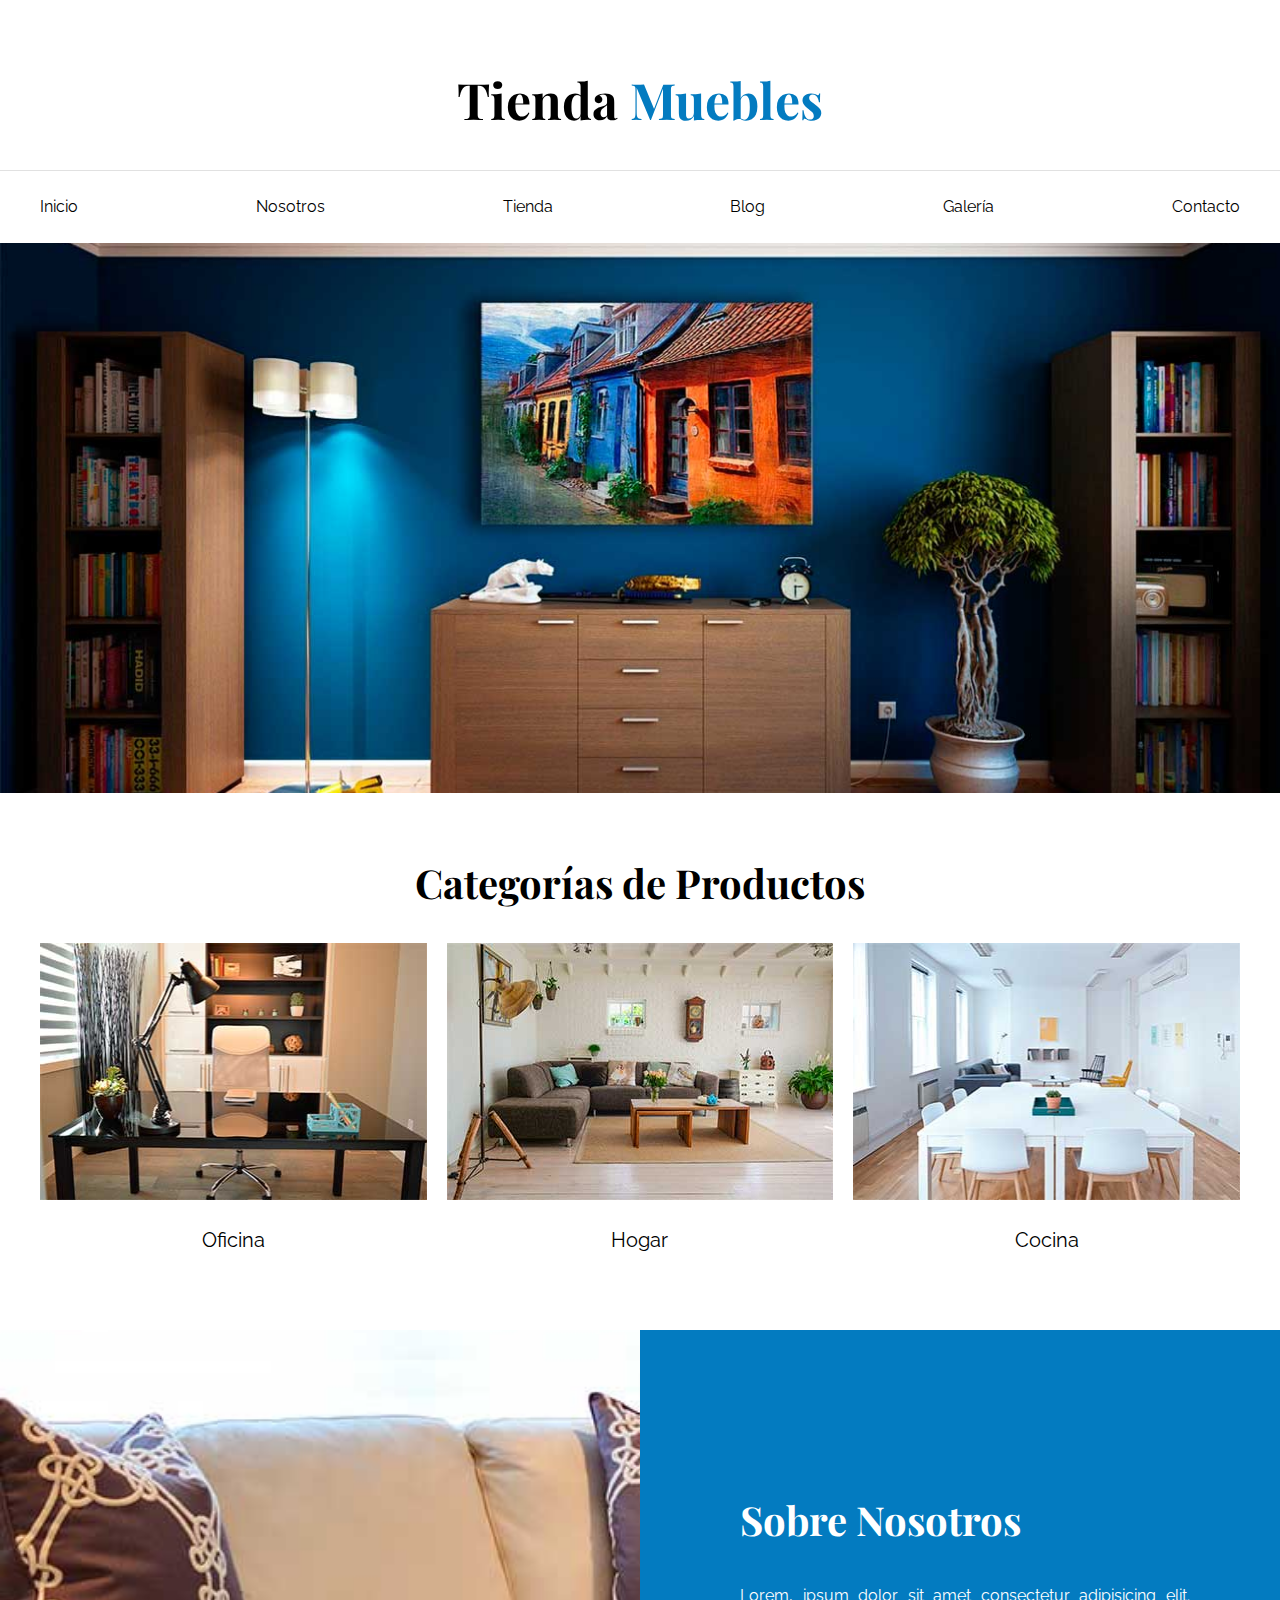
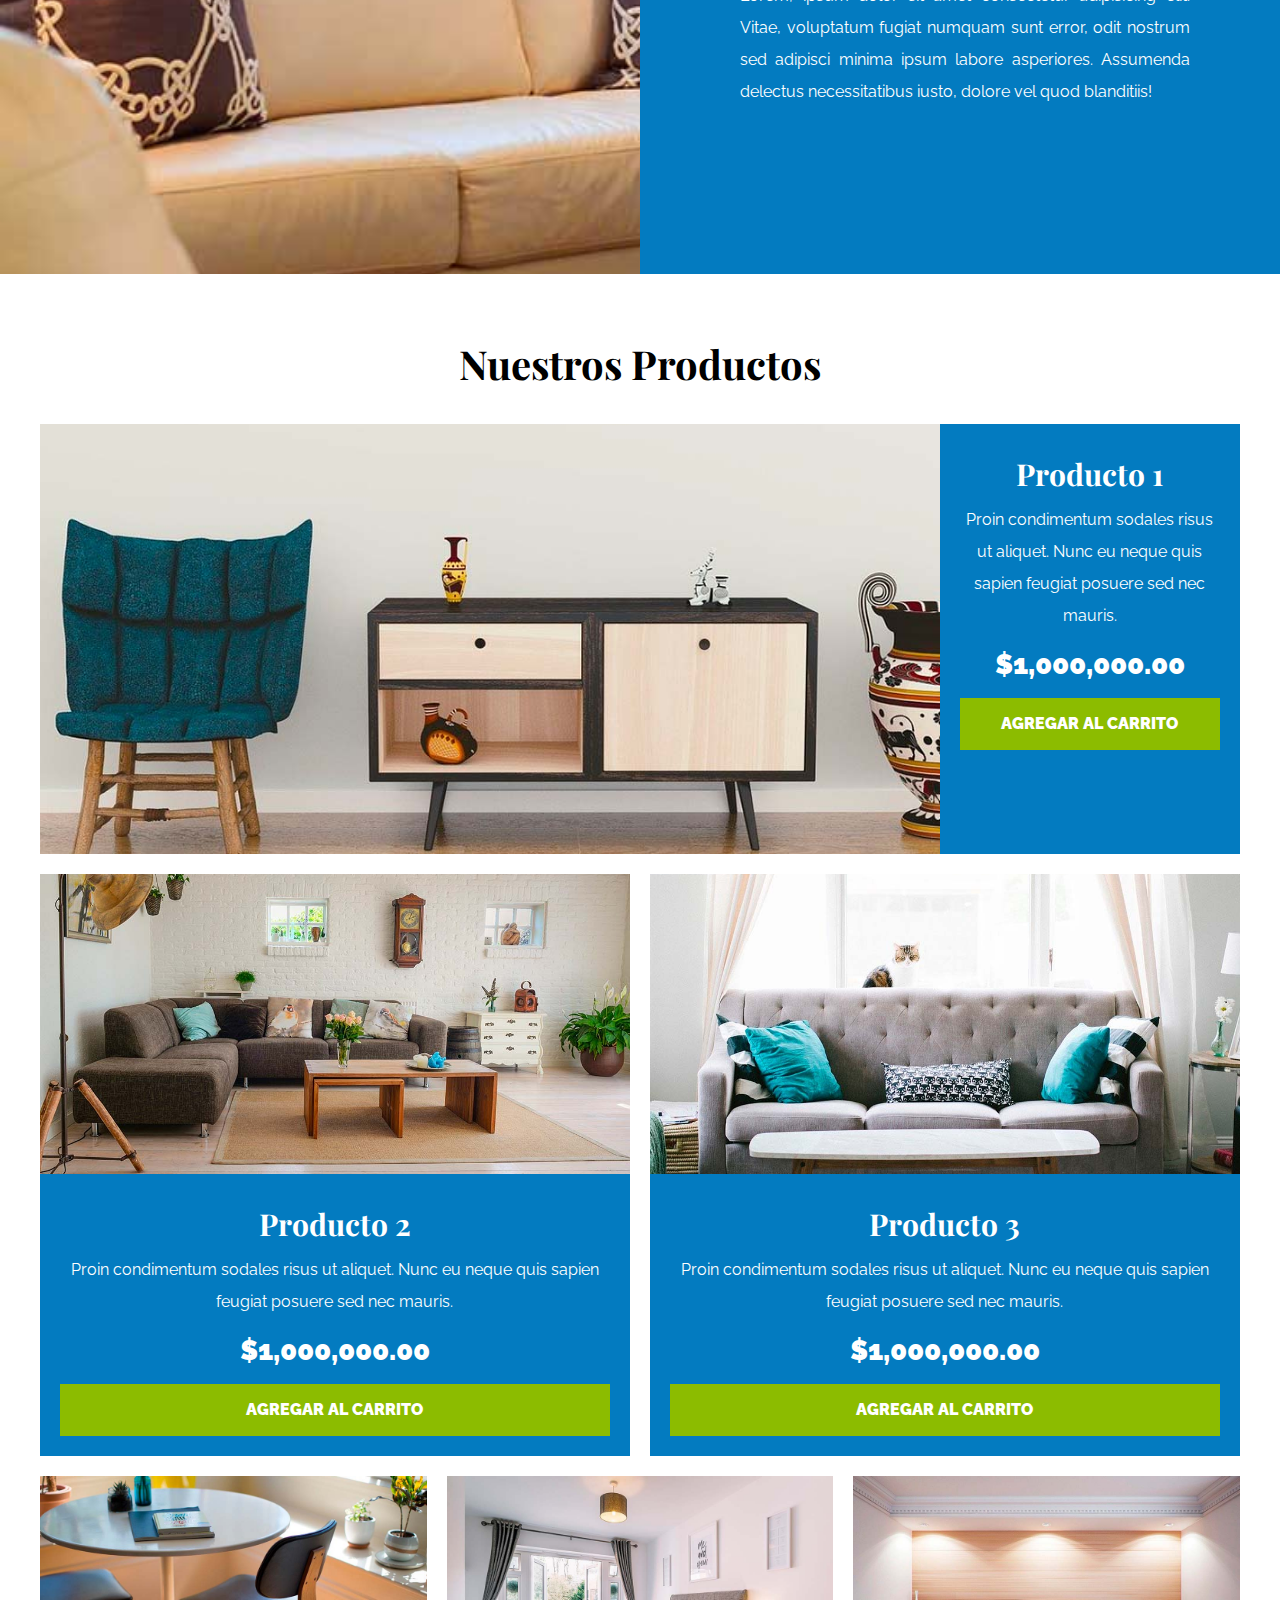
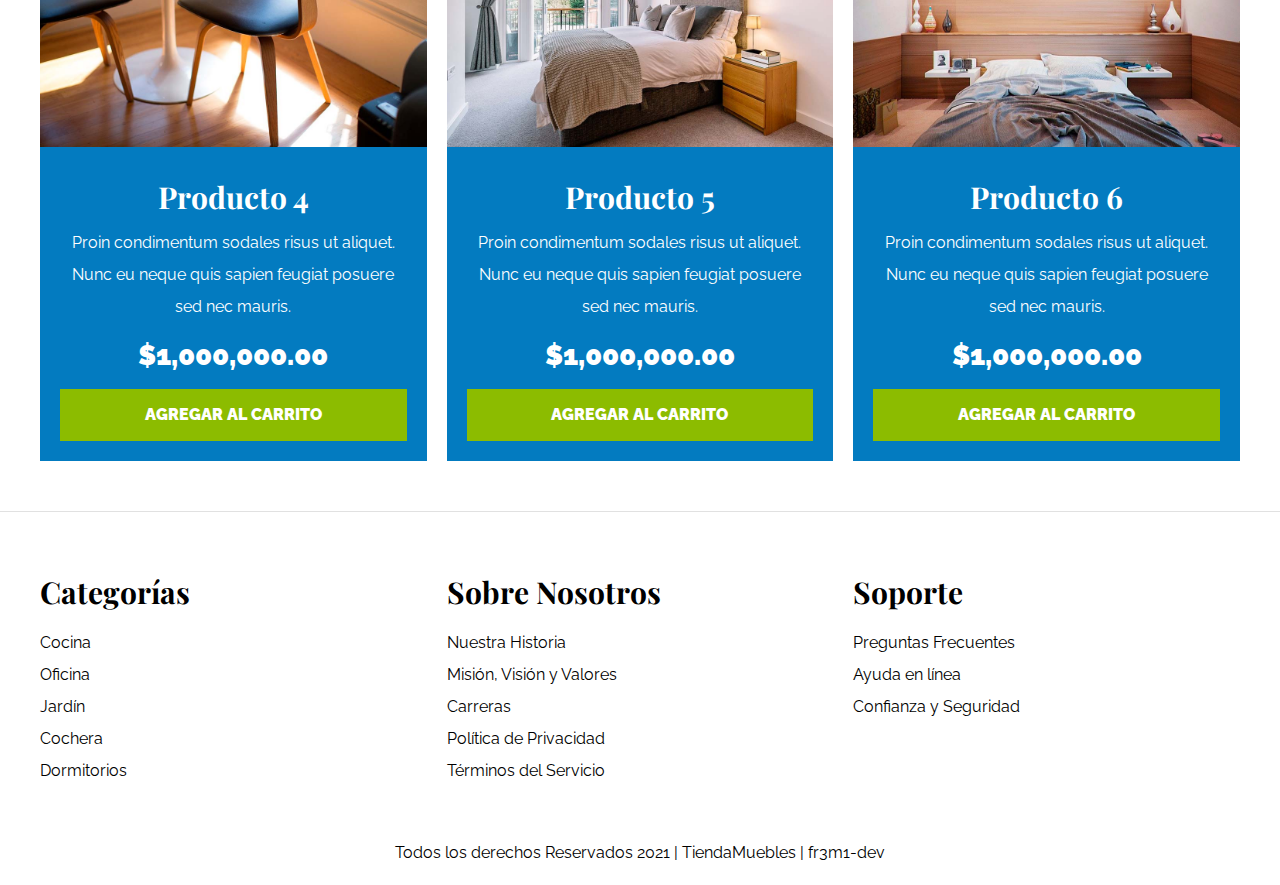
<file: index.html>
<!DOCTYPE html>
<html lang="es">
<head>
    <meta charset="UTF-8">
    <meta http-equiv="X-UA-Compatible" content="IE=edge">
    <meta name="viewport" content="width=device-width, initial-scale=1.0">
    <title>Ecommerce - Home</title>
    <link rel="stylesheet" href="css/normalize.css">
    <link rel="preconnect" href="https://fonts.googleapis.com">
<link rel="preconnect" href="https://fonts.gstatic.com" crossorigin>
<link href="https://fonts.googleapis.com/css2?family=Playfair+Display:wght@700&family=Raleway:wght@400;700;900&display=swap" rel="stylesheet">
    <link rel="stylesheet" href="css/app.css">
</head>
<body>
    <header>
        <h1 class="nombre-sitio">Tienda <span> Muebles </span></h1>
    </header>
    
    <div class="contenedor-navegacion">
        <nav class="nav-principal contenedor">
            <a href="index.html">Inicio</a>
            <a href="nosotros.html">Nosotros</a>
            <a href="tienda.html">Tienda</a>
            <a href="blog.html">Blog</a>
            <a href="galeria.html">Galería</a>
            <a href="contacto.html">Contacto</a>
        </nav>
    </div>


    <div class="hero"></div>

    <section class="contenedor categorias">
        <h2 class="text-center">Categorías de Productos</h2>

        <div class="listado-categorias">
            <div class="categoria">
                <img src="img/categoria1.jpg" alt="Imagen Categoría" />
                <a href="#">Oficina</a>
            </div>

            <div class="categoria">
                <img src="img/categoria2.jpg" alt="Imagen Categoría" />
                <a href="#">Hogar</a>
            </div>

            <div class="categoria">
                <img src="img/categoria3.jpg" alt="Imagen Categoría" />
                <a href="#">Cocina</a>
            </div>
        </div>
    </section>


    <section class="sobre-nosotros">
        <div class="contenedor sobre-nosotros-grid">
            <div class="texto-nosotros">
                <h2>Sobre Nosotros</h2>
                <p>Lorem, ipsum dolor sit amet consectetur adipisicing elit. Vitae, voluptatum fugiat numquam sunt error, odit nostrum sed adipisci minima ipsum labore asperiores. Assumenda delectus necessitatibus iusto, dolore vel quod blanditiis!</p>
            </div>
        </div>
    </section>


    <main class="contenido-principal contenedor ">
        <h2 class="text-center">Nuestros Productos</h2>
        
        <div class="listado-productos">
            <div class="producto">
                <img src="img/producto1.jpg" alt="Imagen Producto" >

                <div class="texto-producto">
                    <h3>Producto 1</h3>
                    <p>Proin condimentum sodales risus ut aliquet. Nunc eu neque quis sapien feugiat posuere sed nec mauris.</p>
                    <p class="precio">$1,000,000.00</p>

                    <a class="btn" href="#">Agregar al Carrito</a>
                </div> <!-- Info Producto -->
            </div> <!-- Producto -->

            <div class="producto">
                <img src="img/producto2.jpg" alt="Imagen Producto" >

                <div class="texto-producto">
                    <h3>Producto 2</h3>
                    <p>Proin condimentum sodales risus ut aliquet. Nunc eu neque quis sapien feugiat posuere sed nec mauris.</p>
                    <p class="precio">$1,000,000.00</p>

                    <a class="btn" href="#">Agregar al Carrito</a>
                </div> <!-- Info Producto -->
            </div> <!-- Producto -->

            <div class="producto">
                <img src="img/producto3.jpg" alt="Imagen Producto" >

                <div class="texto-producto">
                    <h3>Producto 3</h3>
                    <p>Proin condimentum sodales risus ut aliquet. Nunc eu neque quis sapien feugiat posuere sed nec mauris.</p>
                    <p class="precio">$1,000,000.00</p>

                    <a class="btn" href="#">Agregar al Carrito</a>
                </div> <!-- Info Producto -->
            </div> <!-- Producto -->

            <div class="producto">
                <img src="img/producto4.jpg" alt="Imagen Producto" >

                <div class="texto-producto">
                    <h3>Producto 4</h3>
                    <p>Proin condimentum sodales risus ut aliquet. Nunc eu neque quis sapien feugiat posuere sed nec mauris.</p>
                    <p class="precio">$1,000,000.00</p>

                    <a class="btn" href="#">Agregar al Carrito</a>
                </div> <!-- Info Producto -->
            </div> <!-- Producto -->

            <div class="producto">
                <img src="img/producto5.jpg" alt="Imagen Producto" >

                <div class="texto-producto">
                    <h3>Producto 5</h3>
                    <p>Proin condimentum sodales risus ut aliquet. Nunc eu neque quis sapien feugiat posuere sed nec mauris.</p>
                    <p class="precio">$1,000,000.00</p>

                    <a class="btn" href="#">Agregar al Carrito</a>
                </div> <!-- Info Producto -->
            </div> <!-- Producto -->

            <div class="producto">
                <img src="img/producto6.jpg" alt="Imagen Producto" >

                <div class="texto-producto">
                    <h3>Producto 6</h3>
                    <p>Proin condimentum sodales risus ut aliquet. Nunc eu neque quis sapien feugiat posuere sed nec mauris.</p>
                    <p class="precio">$1,000,000.00</p>

                    <a class="btn" href="#">Agregar al Carrito</a>
                </div> <!-- Info Producto -->
            </div> <!-- Producto -->

        </div> <!-- Fin de Listado de Productos -->
    </main>




    <footer class="site-footer">
        <div class="grid-footer contenedor">
            <div>
                <h3>Categorías</h3>

                <nav class="footer-menu">
                    <a href="#">Cocina</a>
                    <a href="#">Oficina</a>
                    <a href="#">Jardín</a>
                    <a href="#">Cochera</a>
                    <a href="#">Dormitorios</a>
                </nav>
            </div>

            <div>
                <h3>Sobre Nosotros</h3>
                <nav class="footer-menu">
                    <a href="#">Nuestra Historia</a>
                    <a href="#">Misión, Visión y Valores</a>
                    <a href="#">Carreras</a>
                    <a href="#">Política de Privacidad</a>
                    <a href="#">Términos del Servicio</a>
                </nav>
            </div>

            <div>
                <h3>Soporte</h3>
                <nav class="footer-menu">
                    <a href="#">Preguntas Frecuentes</a>
                    <a href="#">Ayuda en línea</a>
                    <a href="#">Confianza y Seguridad</a>
                </nav>
            </div>

        </div>

        <p class="copyright">Todos los derechos Reservados 2021 | TiendaMuebles | <span>fr3m1-dev</span></p>
    </footer>

</body>
</html>
</file>
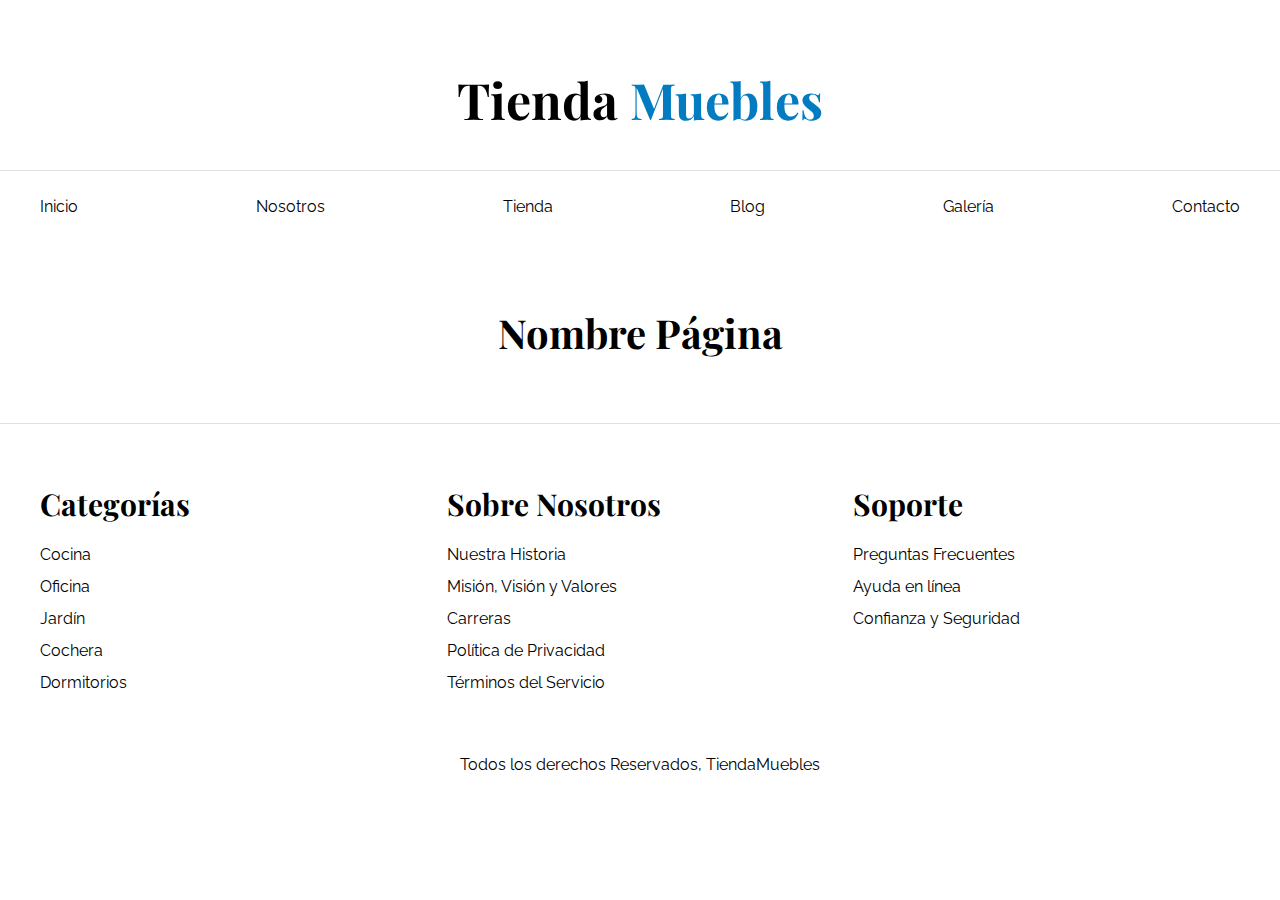
<file: base.html>
<!DOCTYPE html>
<html lang="es">
<head>
    <meta charset="UTF-8">
    <meta http-equiv="X-UA-Compatible" content="IE=edge">
    <meta name="viewport" content="width=device-width, initial-scale=1.0">
    <title>Ecommerce - Home</title>
    <link rel="stylesheet" href="css/normalize.css">
    <link rel="preconnect" href="https://fonts.googleapis.com">
<link rel="preconnect" href="https://fonts.gstatic.com" crossorigin>
<link href="https://fonts.googleapis.com/css2?family=Playfair+Display:wght@700&family=Raleway:wght@400;700;900&display=swap" rel="stylesheet">
    <link rel="stylesheet" href="css/app.css">
</head>
<body>
    <header>
        <h1 class="nombre-sitio">Tienda <span> Muebles </span></h1>
    </header>
    
    <div class="contenedor-navegacion">
        <nav class="nav-principal contenedor">
            <a href="index.html">Inicio</a>
            <a href="nosotros.html">Nosotros</a>
            <a href="tienda.html">Tienda</a>
            <a href="blog.html">Blog</a>
            <a href="galeria.html">Galería</a>
            <a href="contacto.html">Contacto</a>
        </nav>
    </div>

    
    <main class="contenido-principal contenedor ">
        <h2 class="text-center">Nombre Página</h2>
        
    </main>




    <footer class="site-footer">
        <div class="grid-footer contenedor">
            <div>
                <h3>Categorías</h3>

                <nav class="footer-menu">
                    <a href="#">Cocina</a>
                    <a href="#">Oficina</a>
                    <a href="#">Jardín</a>
                    <a href="#">Cochera</a>
                    <a href="#">Dormitorios</a>
                </nav>
            </div>

            <div>
                <h3>Sobre Nosotros</h3>
                <nav class="footer-menu">
                    <a href="#">Nuestra Historia</a>
                    <a href="#">Misión, Visión y Valores</a>
                    <a href="#">Carreras</a>
                    <a href="#">Política de Privacidad</a>
                    <a href="#">Términos del Servicio</a>
                </nav>
            </div>

            <div>
                <h3>Soporte</h3>
                <nav class="footer-menu">
                    <a href="#">Preguntas Frecuentes</a>
                    <a href="#">Ayuda en línea</a>
                    <a href="#">Confianza y Seguridad</a>
                </nav>
            </div>

        </div>

        <p class="copyright">Todos los derechos Reservados, TiendaMuebles</p>
    </footer>

</body>
</html>
</file>
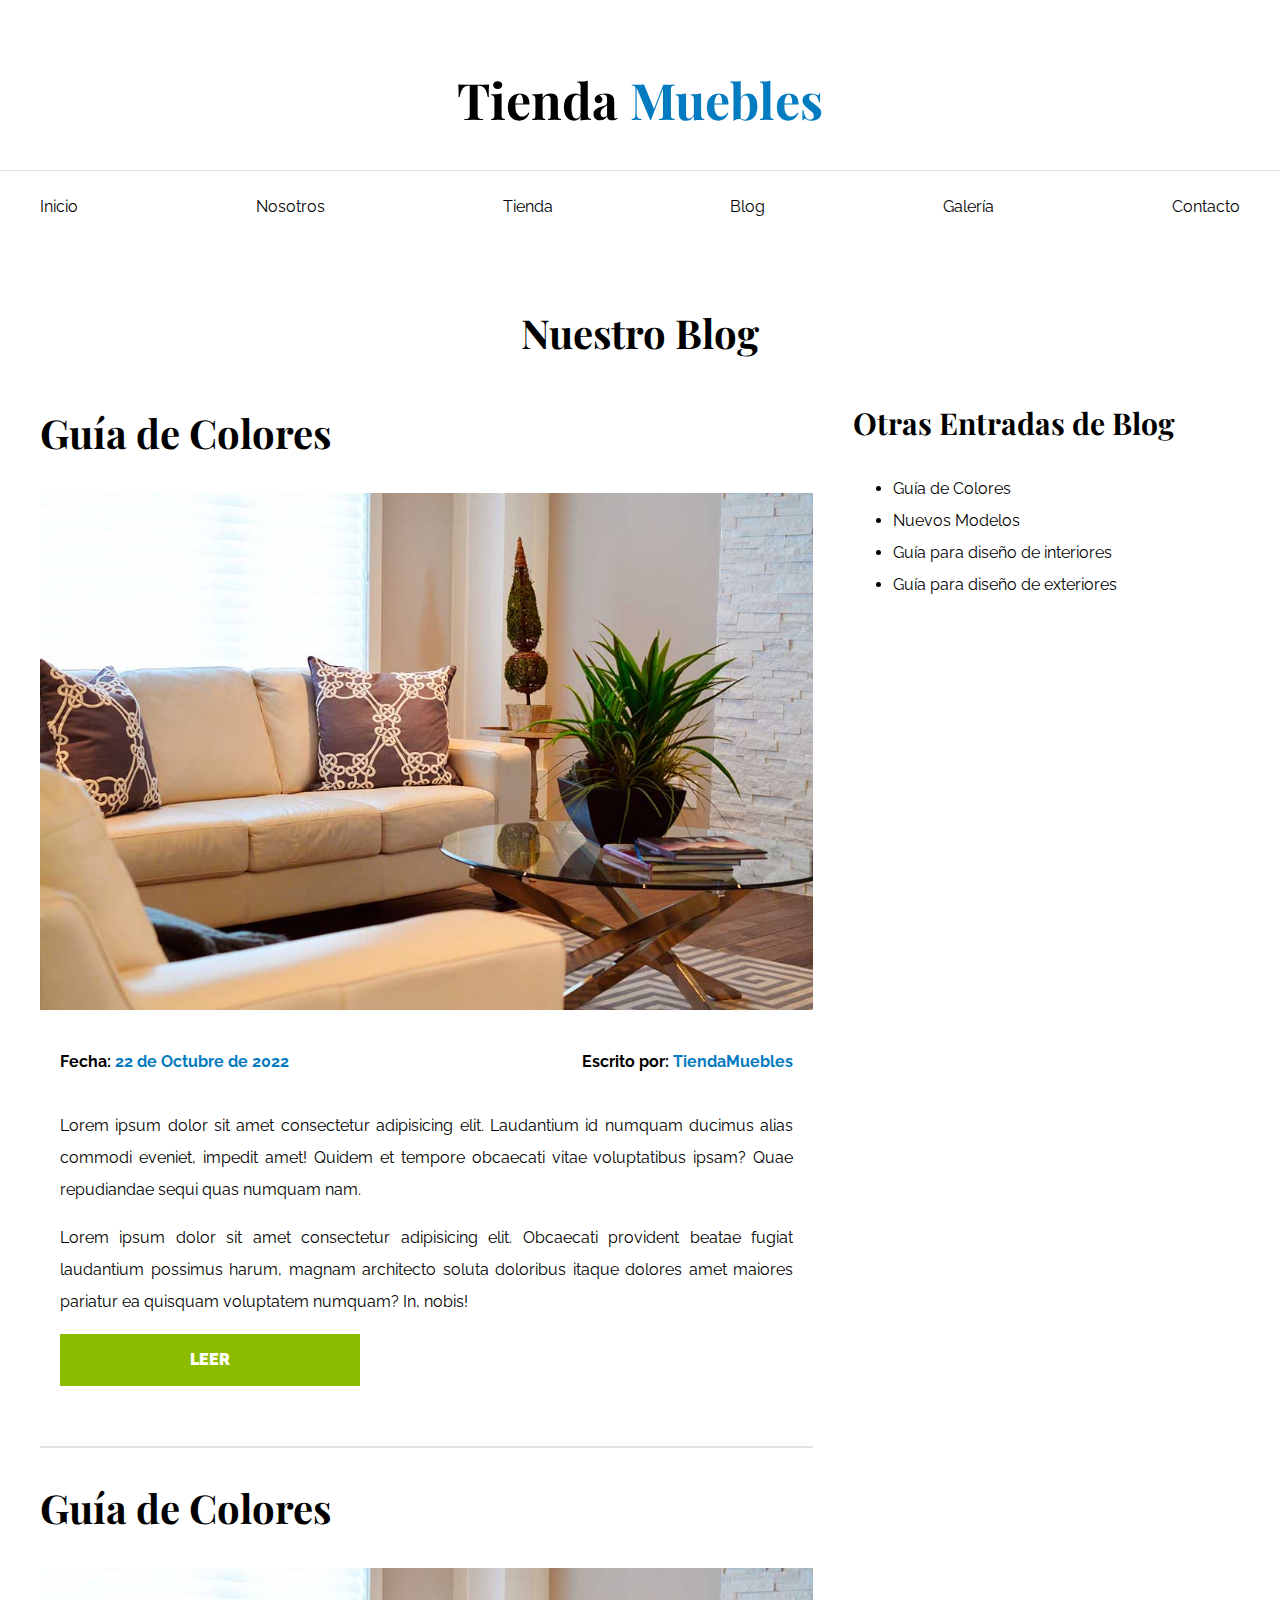
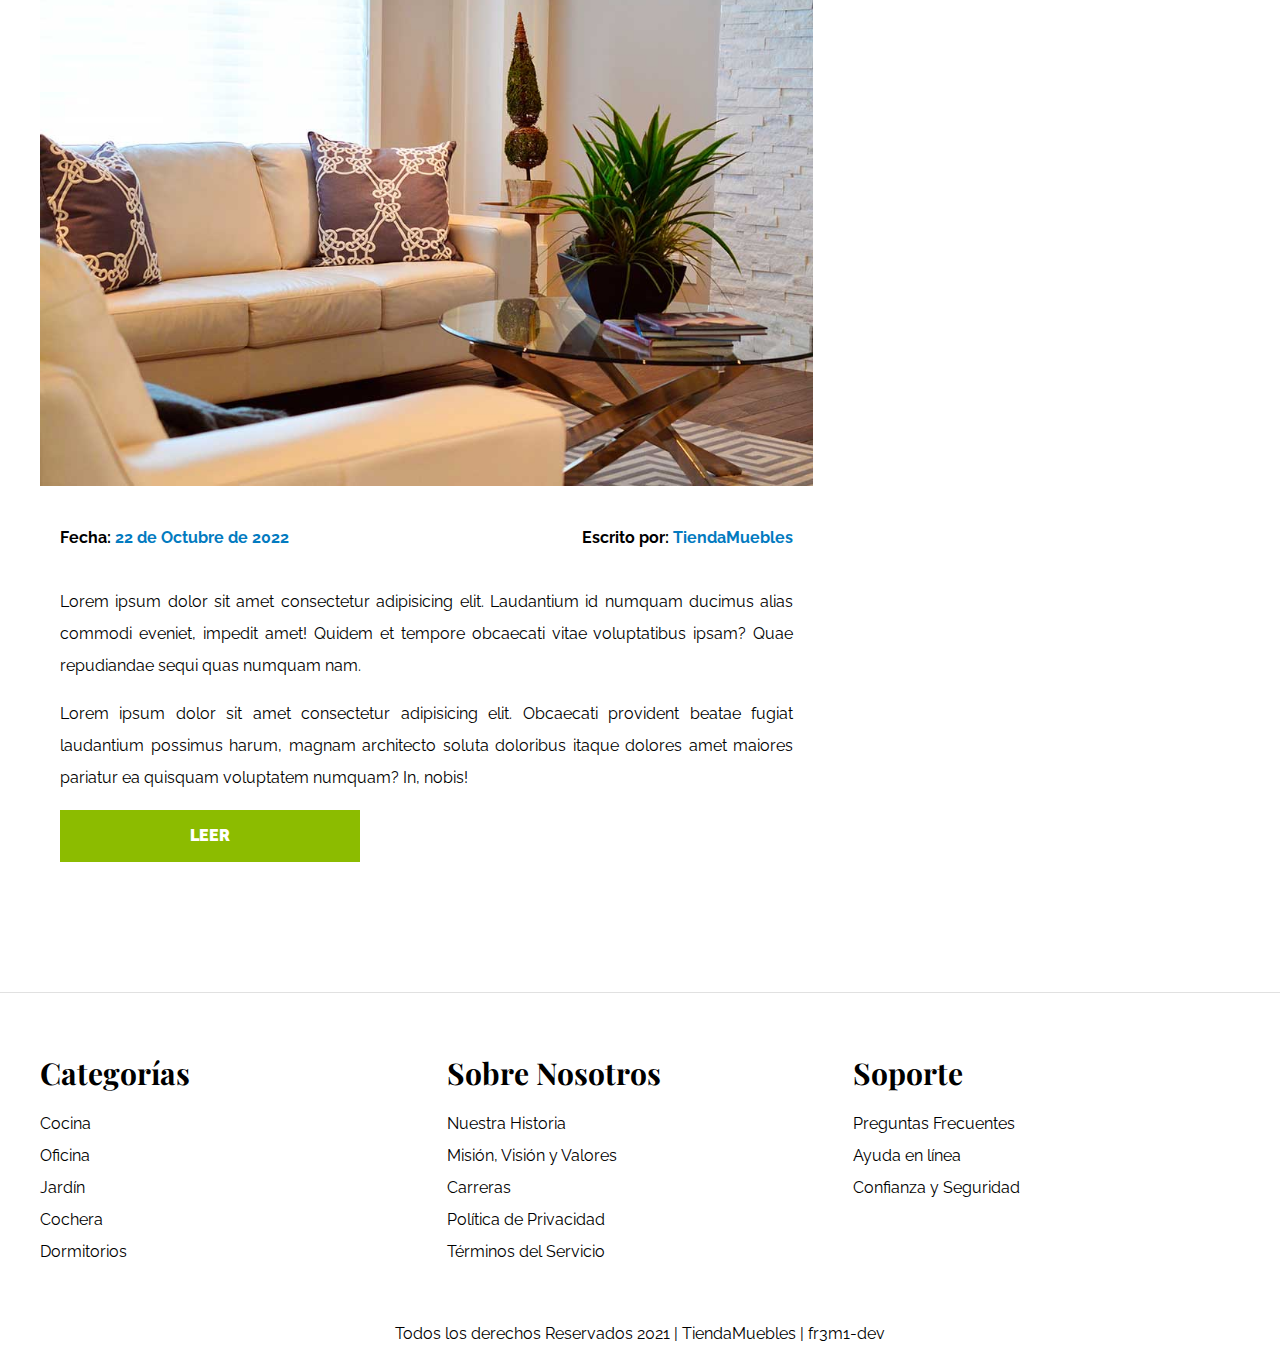
<file: blog.html>
<!DOCTYPE html>
<html lang="es">

<head>
    <meta charset="UTF-8">
    <meta http-equiv="X-UA-Compatible" content="IE=edge">
    <meta name="viewport" content="width=device-width, initial-scale=1.0">
    <title>Ecommerce - Blog</title>
    <link rel="stylesheet" href="css/normalize.css">
    <link rel="preconnect" href="https://fonts.googleapis.com">
    <link rel="preconnect" href="https://fonts.gstatic.com" crossorigin>
    <link
        href="https://fonts.googleapis.com/css2?family=Playfair+Display:wght@700&family=Raleway:wght@400;700;900&display=swap"
        rel="stylesheet">
    <link rel="stylesheet" href="css/app.css">
</head>

<body>
    <header>
        <h1 class="nombre-sitio">Tienda <span> Muebles </span></h1>
    </header>

    <div class="contenedor-navegacion">
        <nav class="nav-principal contenedor">
            <a href="index.html">Inicio</a>
            <a href="nosotros.html">Nosotros</a>
            <a href="tienda.html">Tienda</a>
            <a href="blog.html">Blog</a>
            <a href="galeria.html">Galería</a>
            <a href="contacto.html">Contacto</a>
        </nav>
    </div>


    <main class="contenido-principal contenedor ">
        <h2 class="text-center">Nuestro Blog</h2>

        <section class="contenedor-blog">
            <div class="blog">
                <article class="entrada">
                    <h2>Guía de Colores</h2>

                    <div class="imagen">
                        <img src="img/nosotros.jpg" alt="imagen blog">
                    </div>

                    <div class="contenido-blog">
                        <div class="entrada-meta">
                            <p>Fecha: <span>22 de Octubre de 2022</span> </p>
                            <p>Escrito por: <span>TiendaMuebles</span> </p>
                        </div>

                        <div class="entrada-blog">
                            <p>Lorem ipsum dolor sit amet consectetur adipisicing elit. Laudantium id numquam ducimus
                                alias commodi eveniet, impedit amet! Quidem et tempore obcaecati vitae voluptatibus
                                ipsam? Quae repudiandae sequi quas numquam nam.</p>

                            <p>Lorem ipsum dolor sit amet consectetur adipisicing elit. Obcaecati provident beatae
                                fugiat laudantium possimus harum, magnam architecto soluta doloribus itaque dolores amet
                                maiores pariatur ea quisquam voluptatem numquam? In, nobis!</p>
                        </div>
                        <a href="entrada.html" class="btn max-width-30">Leer</a>
                    </div> <!-- Fin primera entrada -->

                    

                </article>

                <article class="entrada">
                    <h2>Guía de Colores</h2>

                    <div class="imagen">
                        <img src="img/nosotros.jpg" alt="imagen blog">
                    </div>

                    <div class="contenido-blog">
                        <div class="entrada-meta">
                            <p>Fecha: <span>22 de Octubre de 2022</span> </p>
                            <p>Escrito por: <span>TiendaMuebles</span> </p>
                        </div>

                        <div class="entrada-blog">
                            <p>Lorem ipsum dolor sit amet consectetur adipisicing elit. Laudantium id numquam ducimus
                                alias
                                commodi eveniet, impedit amet! Quidem et tempore obcaecati vitae voluptatibus ipsam?
                                Quae
                                repudiandae sequi quas numquam nam.</p>

                            <p>Lorem ipsum dolor sit amet consectetur adipisicing elit. Obcaecati provident beatae
                                fugiat
                                laudantium possimus harum, magnam architecto soluta doloribus itaque dolores amet
                                maiores
                                pariatur ea quisquam voluptatem numquam? In, nobis!</p>
                        </div>
                        <a href="entrada.html" class="btn max-width-30">Leer</a>
                    </div> <!-- Fin segunda entrada -->

                    

                </article>
            </div>

            <aside>
                <h3>Otras Entradas de Blog</h3>
                <ul>
                    <li>
                        <a href="entrada.html">Guía de Colores</a>
                    </li>
                    <li>
                        <a href="entrada.html">Nuevos Modelos</a>
                    </li>
                    <li>
                        <a href="entrada.html">Guía para diseño de interiores</a>
                    </li>
                    <li>
                        <a href="entrada.html">Guía para diseño de exteriores</a>
                    </li>
                </ul>
            </aside>
        </section>
    </main>




    <footer class="site-footer">
        <div class="grid-footer contenedor">
            <div>
                <h3>Categorías</h3>

                <nav class="footer-menu">
                    <a href="#">Cocina</a>
                    <a href="#">Oficina</a>
                    <a href="#">Jardín</a>
                    <a href="#">Cochera</a>
                    <a href="#">Dormitorios</a>
                </nav>
            </div>

            <div>
                <h3>Sobre Nosotros</h3>
                <nav class="footer-menu">
                    <a href="#">Nuestra Historia</a>
                    <a href="#">Misión, Visión y Valores</a>
                    <a href="#">Carreras</a>
                    <a href="#">Política de Privacidad</a>
                    <a href="#">Términos del Servicio</a>
                </nav>
            </div>

            <div>
                <h3>Soporte</h3>
                <nav class="footer-menu">
                    <a href="#">Preguntas Frecuentes</a>
                    <a href="#">Ayuda en línea</a>
                    <a href="#">Confianza y Seguridad</a>
                </nav>
            </div>

        </div>

        <p class="copyright">Todos los derechos Reservados 2021 | TiendaMuebles | <span>fr3m1-dev</span></p>
    </footer>

</body>

</html>
</file>
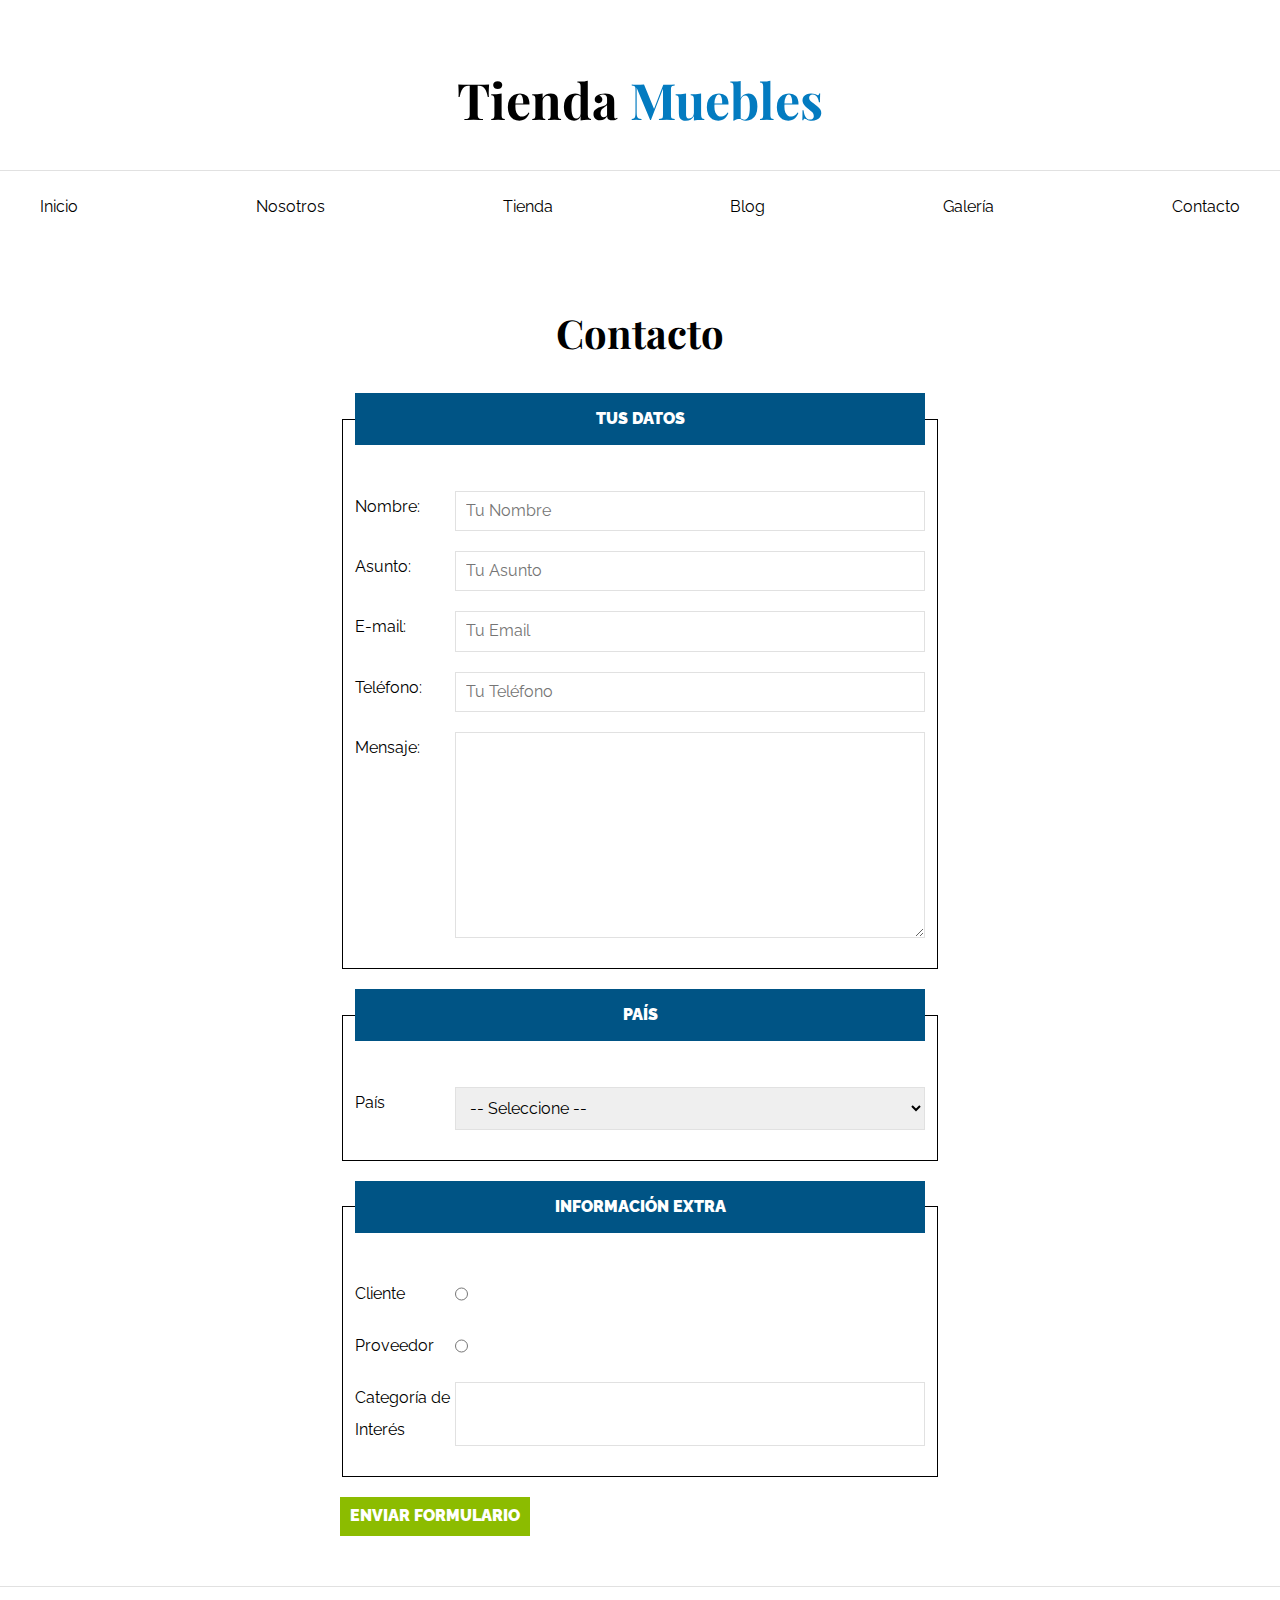
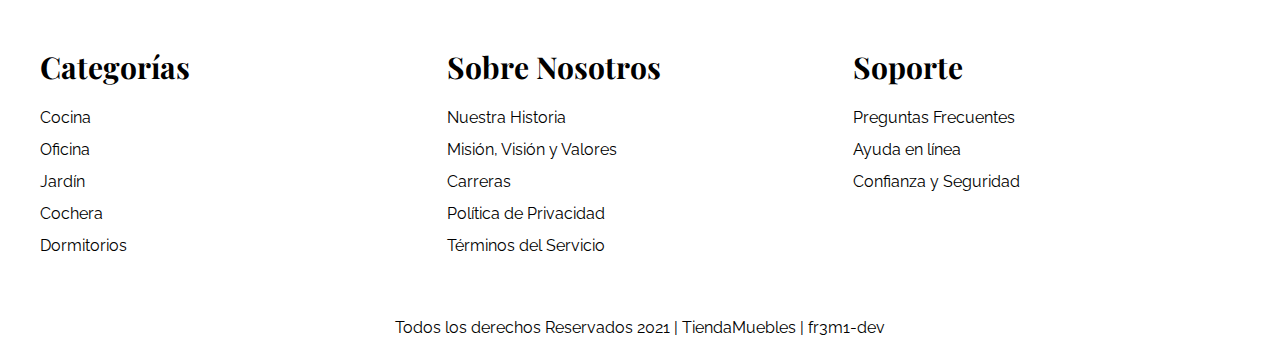
<file: contacto.html>
<!DOCTYPE html>
<html lang="es">
<head>
    <meta charset="UTF-8">
    <meta http-equiv="X-UA-Compatible" content="IE=edge">
    <meta name="viewport" content="width=device-width, initial-scale=1.0">
    <title>Ecommerce - Contacto</title>
    <link rel="stylesheet" href="css/normalize.css">
    <link rel="preconnect" href="https://fonts.googleapis.com">
<link rel="preconnect" href="https://fonts.gstatic.com" crossorigin>
<link href="https://fonts.googleapis.com/css2?family=Playfair+Display:wght@700&family=Raleway:wght@400;700;900&display=swap" rel="stylesheet">
    <link rel="stylesheet" href="css/app.css">
</head>
<body>
    <header>
        <h1 class="nombre-sitio">Tienda <span> Muebles </span></h1>
    </header>
    
    <div class="contenedor-navegacion">
        <nav class="nav-principal contenedor">
            <a href="index.html">Inicio</a>
            <a href="nosotros.html">Nosotros</a>
            <a href="tienda.html">Tienda</a>
            <a href="blog.html">Blog</a>
            <a href="galeria.html">Galería</a>
            <a href="contacto.html">Contacto</a>
        </nav>
    </div>

    
    <main class="contenido-principal contenedor ">
        <h2 class="text-center">Contacto</h2>

        <form class="formulario">
            <fieldset>
                <legend>Tus Datos</legend>
                
                <div class="campo">
                    <label for="nombre">Nombre: </label>
                    <input  id="nombre" type="text" placeholder="Tu Nombre" required>
                </div>

                <div class="campo">
                    <label for="asunto">Asunto:</label>
                    <input id="asunto" type="text" placeholder="Tu Asunto"  required>
                </div>

                <div class="campo">
                    <label for="email">E-mail:</label>
                    <input id="email" type="email" placeholder="Tu Email" >
                </div>

                <div class="campo">
                    <label for="tel">Teléfono:</label>
                    <input id="tel" type="tel" placeholder="Tu Teléfono" >
                </div>

                <div class="campo">
                    <label for="tel">Mensaje:</label>
                    <textarea rows="10" cols="20"></textarea>
                </div>

            </fieldset>

            <fieldset>
                <legend>País</legend>

                <div class="campo">
                    <label for="pais">País</label>
                    <select id="pais">
                        <option value="">-- Seleccione -- </option>
                        <option value="MX">México</option>
                        <option value="PR">Perú</option>
                        <option value="CO">Colombia</option>
                        <option value="AR">Argentina</option>
                        <option value="ES">España</option>
                        <option value="CL">Chile</option>
                    </select>

                </div>

            </fieldset>

            <fieldset>
                <legend>Información Extra</legend>
                
                <div class="campo">
                    <label for="cliente">Cliente</label>
                    <input id="cliente" type="radio" name="tipo" value="cliente">
                </div>

                <div class="campo">
                    <label for="proveedor">Proveedor</label>
                    <input id="proveedor" type="radio" name="tipo" value="proveedor">
                </div>

                <div class="campo">
                    <label for="categoria">Categoría de Interés</label>
                    <input list="categorias" name="categorias">
                    <datalist id="categorias">
                        <option value="Cocina">
                        <option value="Exterior">
                        <option value="Recamaras">
                        <option value="Oficina">
                        <option value="Televisión">
                    </datalist>
                </div>

            </fieldset>

            <input class="btn" type="submit" value="Enviar Formulario" >
        </form>
        
    </main>




    <footer class="site-footer">
        <div class="grid-footer contenedor">
            <div>
                <h3>Categorías</h3>

                <nav class="footer-menu">
                    <a href="#">Cocina</a>
                    <a href="#">Oficina</a>
                    <a href="#">Jardín</a>
                    <a href="#">Cochera</a>
                    <a href="#">Dormitorios</a>
                </nav>
            </div>

            <div>
                <h3>Sobre Nosotros</h3>
                <nav class="footer-menu">
                    <a href="#">Nuestra Historia</a>
                    <a href="#">Misión, Visión y Valores</a>
                    <a href="#">Carreras</a>
                    <a href="#">Política de Privacidad</a>
                    <a href="#">Términos del Servicio</a>
                </nav>
            </div>

            <div>
                <h3>Soporte</h3>
                <nav class="footer-menu">
                    <a href="#">Preguntas Frecuentes</a>
                    <a href="#">Ayuda en línea</a>
                    <a href="#">Confianza y Seguridad</a>
                </nav>
            </div>

        </div>

        <p class="copyright">Todos los derechos Reservados 2021 | TiendaMuebles | <span>fr3m1-dev</span></p>
    </footer>

</body>
</html>
</file>
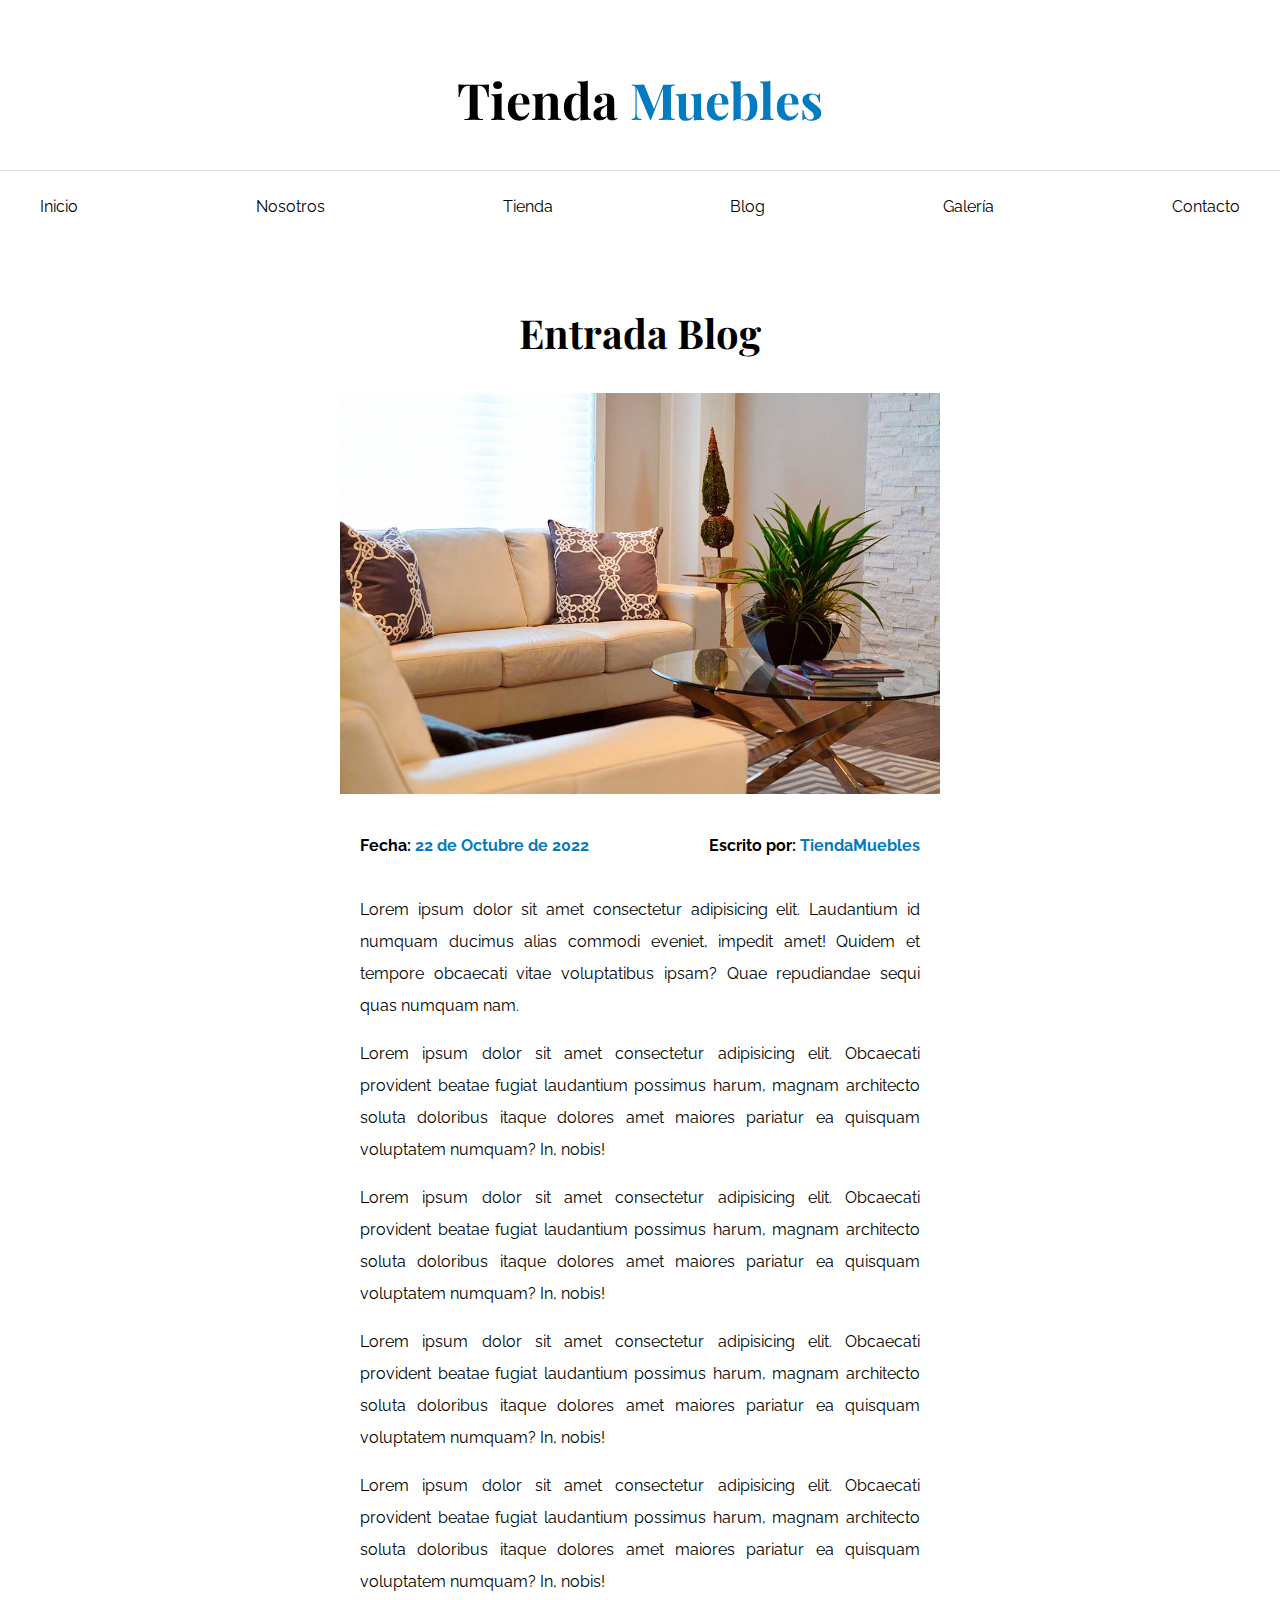
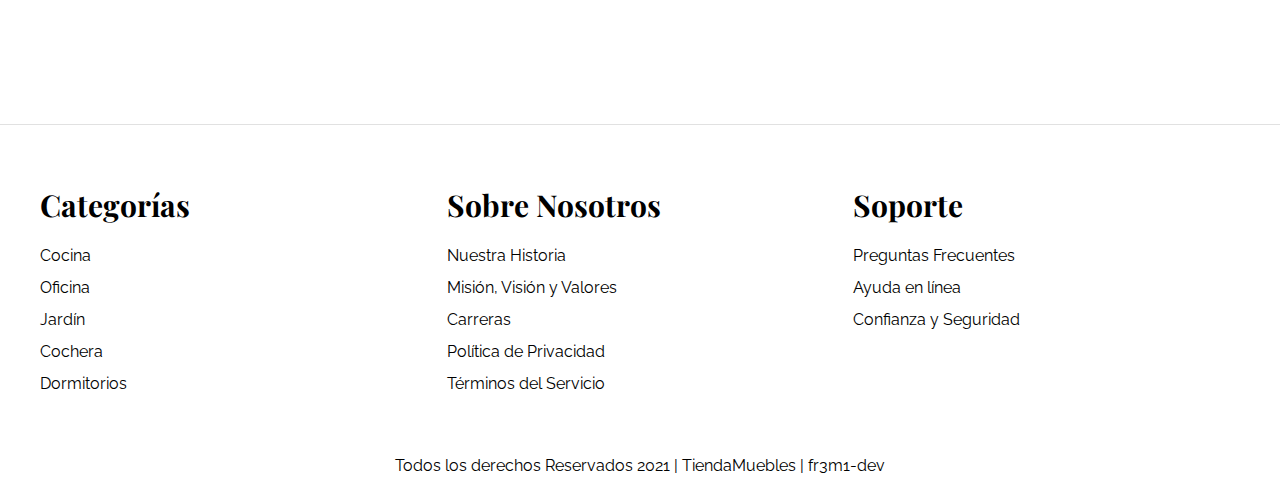
<file: entrada.html>
<!DOCTYPE html>
<html lang="es">

<head>
    <meta charset="UTF-8">
    <meta http-equiv="X-UA-Compatible" content="IE=edge">
    <meta name="viewport" content="width=device-width, initial-scale=1.0">
    <title>Ecommerce - Entrada Blog</title>
    <link rel="stylesheet" href="css/normalize.css">
    <link rel="preconnect" href="https://fonts.googleapis.com">
    <link rel="preconnect" href="https://fonts.gstatic.com" crossorigin>
    <link
        href="https://fonts.googleapis.com/css2?family=Playfair+Display:wght@700&family=Raleway:wght@400;700;900&display=swap"
        rel="stylesheet">
    <link rel="stylesheet" href="css/app.css">
</head>

<body>
    <header>
        <h1 class="nombre-sitio">Tienda <span> Muebles </span></h1>
    </header>

    <div class="contenedor-navegacion">
        <nav class="nav-principal contenedor">
            <a href="index.html">Inicio</a>
            <a href="nosotros.html">Nosotros</a>
            <a href="tienda.html">Tienda</a>
            <a href="blog.html">Blog</a>
            <a href="galeria.html">Galería</a>
            <a href="contacto.html">Contacto</a>
        </nav>
    </div>


    <main class="contenido-principal contenedor ">
        <h2 class="text-center">Entrada Blog</h2>

        <article class="entrada contenido-entrada-blog">

            <div class="imagen">
                <img src="img/nosotros.jpg" alt="imagen blog">
            </div>

            <div class="contenido-blog">

                <div class="entrada-meta">
                    <p>Fecha: <span>22 de Octubre de 2022</span> </p>
                    <p>Escrito por: <span>TiendaMuebles</span> </p>
                </div>

                <div class="entrada-blog">
                    <p>Lorem ipsum dolor sit amet consectetur adipisicing elit. Laudantium id numquam ducimus alias
                        commodi eveniet, impedit amet! Quidem et tempore obcaecati vitae voluptatibus ipsam? Quae
                        repudiandae sequi quas numquam nam.</p>

                    <p>Lorem ipsum dolor sit amet consectetur adipisicing elit. Obcaecati provident beatae fugiat
                        laudantium possimus harum, magnam architecto soluta doloribus itaque dolores amet maiores
                        pariatur ea quisquam voluptatem numquam? In, nobis!</p>

                    <p>Lorem ipsum dolor sit amet consectetur adipisicing elit. Obcaecati provident beatae fugiat
                        laudantium possimus harum, magnam architecto soluta doloribus itaque dolores amet maiores
                        pariatur ea quisquam voluptatem numquam? In, nobis!</p>

                    <p>Lorem ipsum dolor sit amet consectetur adipisicing elit. Obcaecati provident beatae fugiat
                        laudantium possimus harum, magnam architecto soluta doloribus itaque dolores amet maiores
                        pariatur ea quisquam voluptatem numquam? In, nobis!</p>

                    <p>Lorem ipsum dolor sit amet consectetur adipisicing elit. Obcaecati provident beatae fugiat
                        laudantium possimus harum, magnam architecto soluta doloribus itaque dolores amet maiores
                        pariatur ea quisquam voluptatem numquam? In, nobis!</p>
                </div>
            </div>
        </article>

    </main>

    <footer class="site-footer">
        <div class="grid-footer contenedor">
            <div>
                <h3>Categorías</h3>

                <nav class="footer-menu">
                    <a href="#">Cocina</a>
                    <a href="#">Oficina</a>
                    <a href="#">Jardín</a>
                    <a href="#">Cochera</a>
                    <a href="#">Dormitorios</a>
                </nav>
            </div>

            <div>
                <h3>Sobre Nosotros</h3>
                <nav class="footer-menu">
                    <a href="#">Nuestra Historia</a>
                    <a href="#">Misión, Visión y Valores</a>
                    <a href="#">Carreras</a>
                    <a href="#">Política de Privacidad</a>
                    <a href="#">Términos del Servicio</a>
                </nav>
            </div>

            <div>
                <h3>Soporte</h3>
                <nav class="footer-menu">
                    <a href="#">Preguntas Frecuentes</a>
                    <a href="#">Ayuda en línea</a>
                    <a href="#">Confianza y Seguridad</a>
                </nav>
            </div>

        </div>

        <p class="copyright">Todos los derechos Reservados 2021 | TiendaMuebles | <span>fr3m1-dev</span></p>
    </footer>

</body>

</html>
</file>
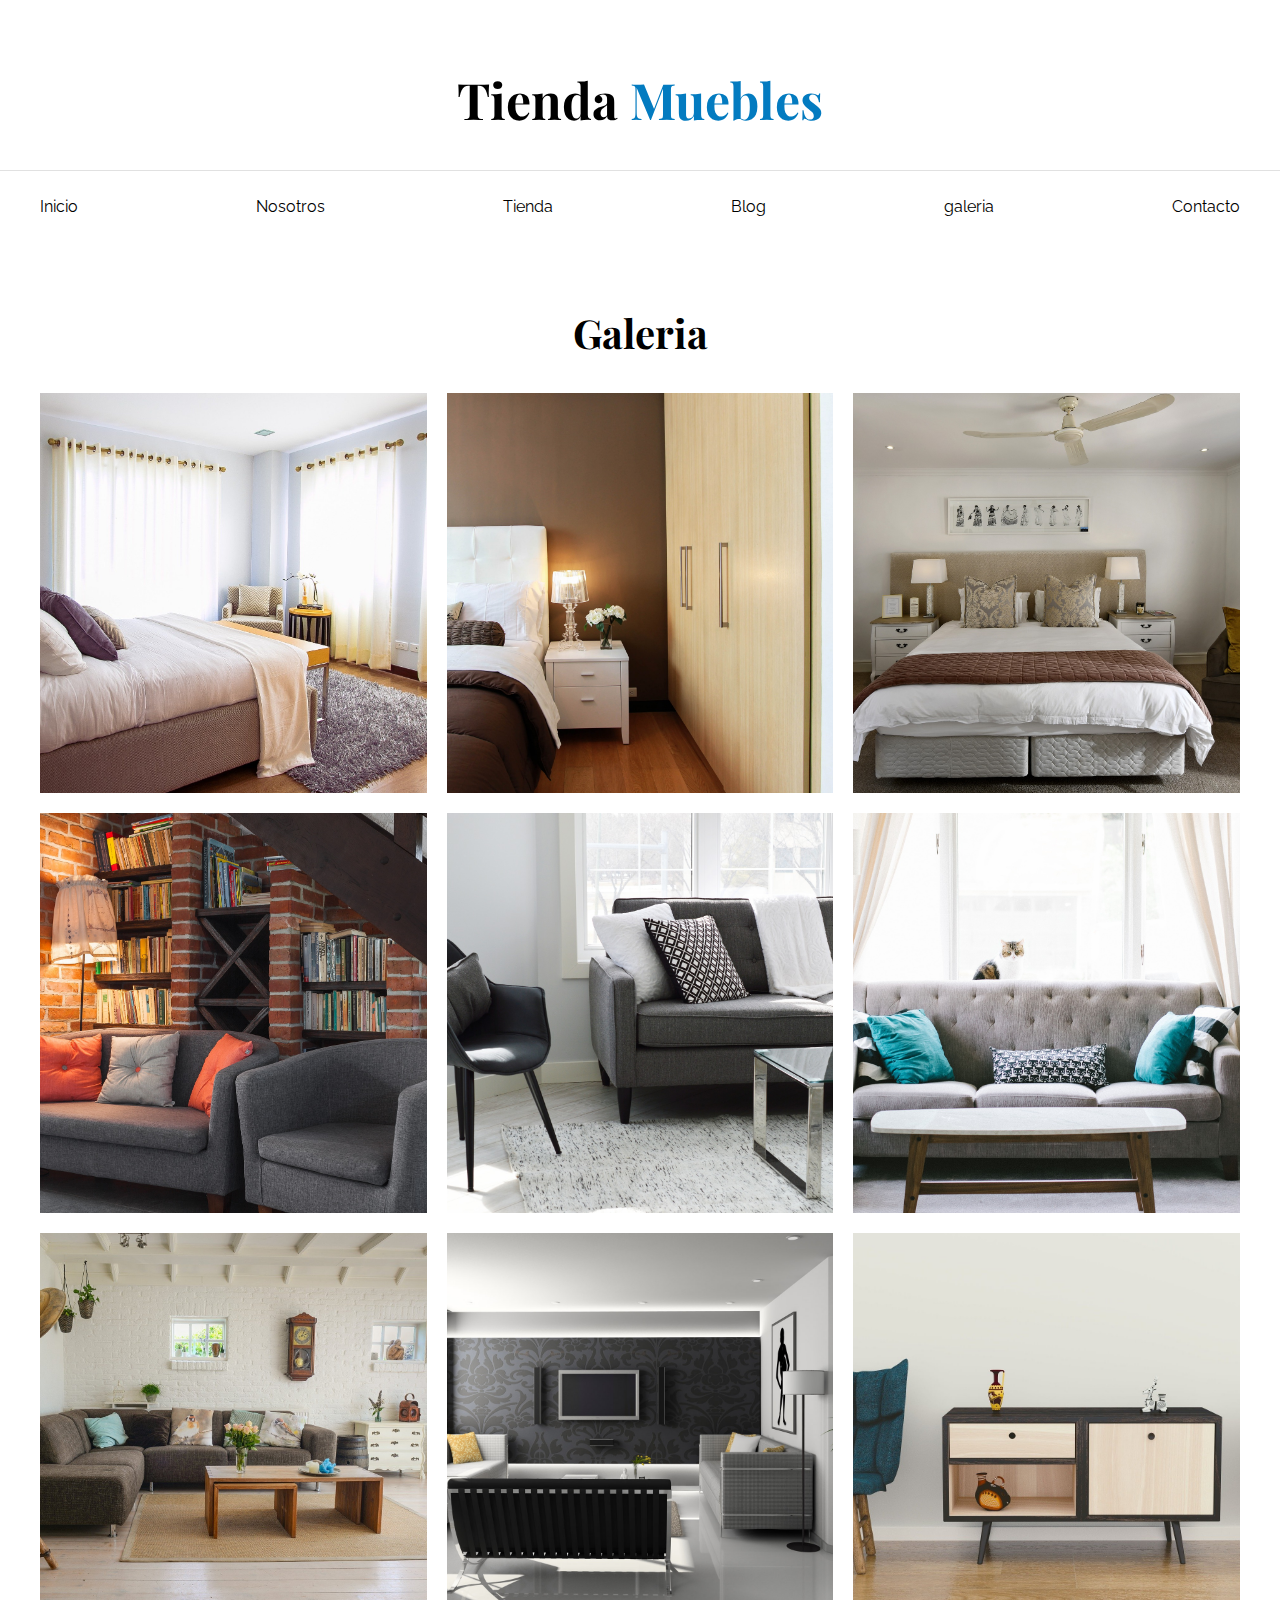
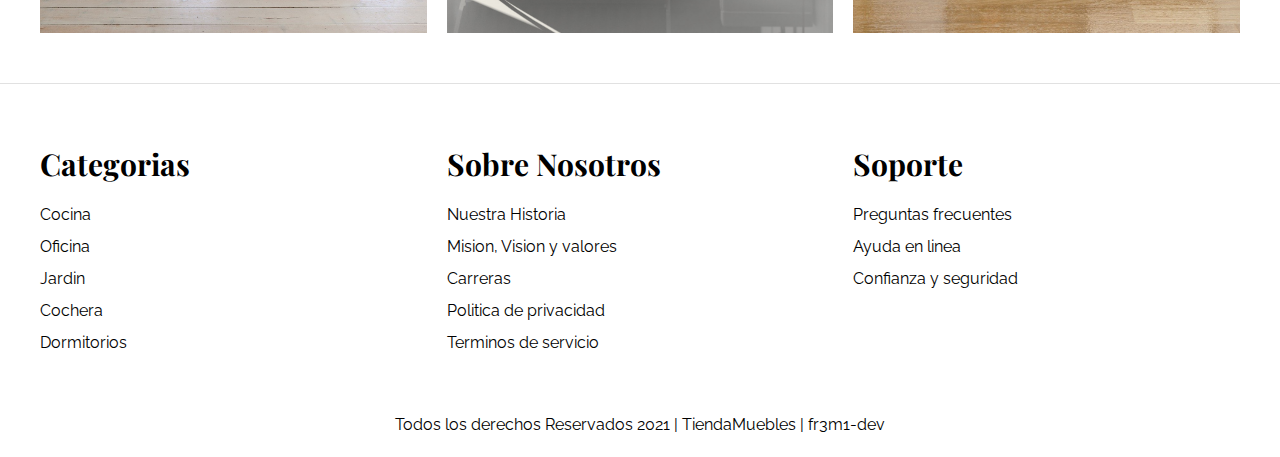
<file: galeria.html>
<!DOCTYPE html>
<html lang="en">
<head>
    <meta charset="UTF-8" />
    <meta http-equiv="X-UA-Compatible" content="IE=edge" />
    <meta name="viewport" content="width=device-width, initial-scale=1.0" />
    <title>Ecommerce - Galeria</title>
    <link rel="stylesheet" href="css/normalize.css" />
    <link rel="preconnect" href="https://fonts.googleapis.com" />
    <link rel="preconnect" href="https://fonts.gstatic.com" crossorigin />
    <link
        href="https://fonts.googleapis.com/css2?family=Playfair+Display:wght@700&family=Raleway:wght@400;700;900&display=swap"
        rel="stylesheet" />

    <link rel="stylesheet" href="css/app.css" />

</head>

<body>
    <header>
        <h1 class="nombre-sitio">Tienda <span> Muebles </span></h1>
    </header>

    <div class="contenedor-navegacion">
        <nav class="nav-principal contenedor">
            <a class="enlace" href="index.html">Inicio</a>
            <a class="enlace" href="nosotros.html">Nosotros</a>
            <a class="enlace" href="tienda.html">Tienda</a>
            <a class="enlace" href="blog.html">Blog</a>
            <a class="enlace" href="galeria.html">galeria</a>
            <a class="enlace" href="contacto.html">Contacto</a>
        </nav>
    </div>

    <main class="contenido-principal contenedor">
        <h2 class="text-center">Galeria</h2>

        <ul class="galeria">
            <li>
                <a href="img/galeria_01.jpg">
                    <img src="img/galeria_01.jpg" alt="imagen galeria">
                </a>
            </li>

            <li>
                <a href="img/galeria_02.jpg">
                    <img src="img/galeria_02.jpg" alt="imagen galeria">
                </a>
            </li>

            <li>
                <a href="img/galeria_03.jpg">
                    <img src="img/galeria_03.jpg" alt="imagen galeria">
                </a>
            </li>

            <li>
                <a href="img/galeria_04.jpg">
                    <img src="img/galeria_04.jpg" alt="imagen galeria">
                </a>
            </li>

            <li>
                <a href="img/galeria_05.jpg">
                    <img src="img/galeria_05.jpg" alt="imagen galeria">
                </a>
            </li>

            <li>
                <a href="img/galeria_06.jpg">
                    <img src="img/galeria_06.jpg" alt="imagen galeria">
                </a>
            </li>

            <li>
                <a href="img/galeria_07.jpg">
                    <img src="img/galeria_07.jpg" alt="imagen galeria">
                </a>
            </li>

            <li>
                <a href="img/galeria_08.jpg">
                    <img src="img/galeria_08.jpg" alt="imagen galeria">
                </a>
            </li>

            <li>
                <a href="img/galeria_09.jpg">
                    <img src="img/galeria_09.jpg" alt="imagen galeria">
                </a>
            </li>

        </ul>


    </main>

    <footer class="site-footer">
        <div class="grid-footer contenedor">
            <!-- Se crea este nuevo div para poder aplicar grid o flexbox-->
            <div>
                <h3>Categorias</h3>
                <nav class="footer-menu">
                    <a href="#">Cocina</a>
                    <a href="#">Oficina</a>
                    <a href="#">Jardin</a>
                    <a href="#">Cochera</a>
                    <a href="#">Dormitorios</a>
                </nav>
            </div>

            <div>
                <h3>Sobre Nosotros</h3>
                <nav class="footer-menu">
                    <a href="#">Nuestra Historia</a>
                    <a href="#">Mision, Vision y valores</a>
                    <a href="#">Carreras</a>
                    <a href="#">Politica de privacidad</a>
                    <a href="#">Terminos de servicio</a>
                </nav>
            </div>

            <div>
                <h3>Soporte</h3>
                <nav class="footer-menu">
                    <a href="#">Preguntas frecuentes</a>
                    <a href="#">Ayuda en linea</a>
                    <a href="#">Confianza y seguridad</a>
                </nav>
            </div>
        </div>

        <p class="copyright">Todos los derechos Reservados 2021 | TiendaMuebles | <span>fr3m1-dev</span></p>
        
    </footer>
</body>

</html>
</file>
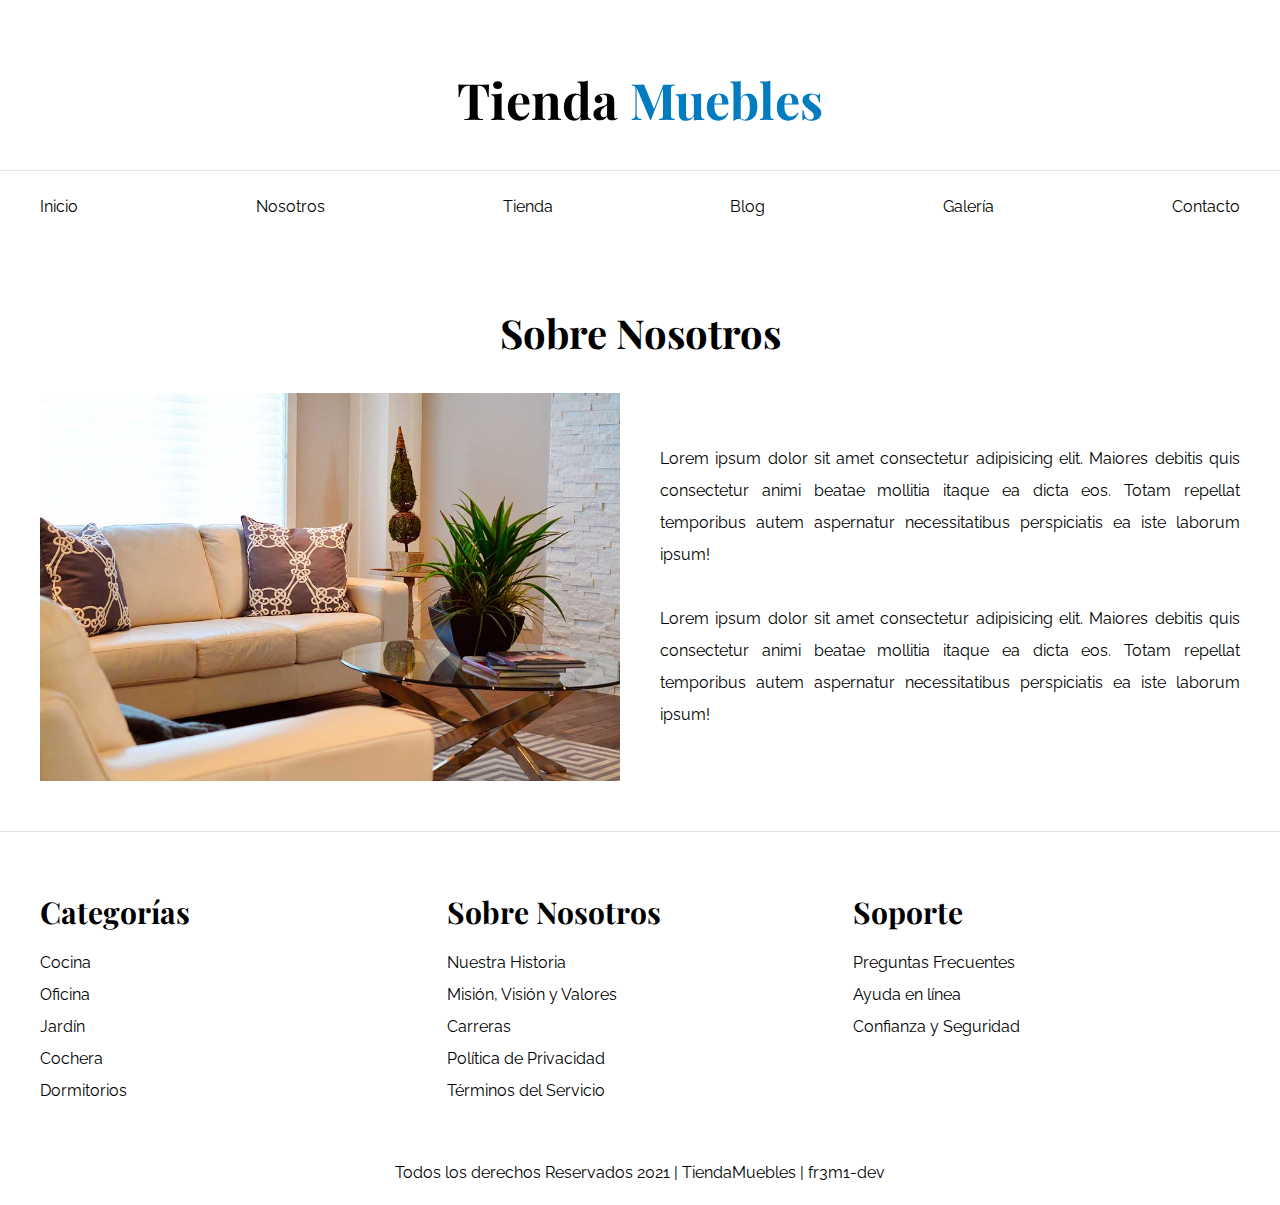
<file: nosotros.html>
<!DOCTYPE html>
<html lang="es">
<head>
    <meta charset="UTF-8">
    <meta http-equiv="X-UA-Compatible" content="IE=edge">
    <meta name="viewport" content="width=device-width, initial-scale=1.0">
    <title>Ecommerce - Nosotros</title>
    <link rel="stylesheet" href="css/normalize.css">
    <link rel="preconnect" href="https://fonts.googleapis.com">
<link rel="preconnect" href="https://fonts.gstatic.com" crossorigin>
<link href="https://fonts.googleapis.com/css2?family=Playfair+Display:wght@700&family=Raleway:wght@400;700;900&display=swap" rel="stylesheet">
    <link rel="stylesheet" href="css/app.css">
</head>
<body>
    <header>
        <h1 class="nombre-sitio">Tienda <span> Muebles </span></h1>
    </header>
    
    <div class="contenedor-navegacion">
        <nav class="nav-principal contenedor">
            <a href="index.html">Inicio</a>
            <a href="nosotros.html">Nosotros</a>
            <a href="tienda.html">Tienda</a>
            <a href="blog.html">Blog</a>
            <a href="galeria.html">Galería</a>
            <a href="contacto.html">Contacto</a>
        </nav>
    </div>
    
    <main class="contenido-principal contenedor ">
        <h2 class="text-center">Sobre Nosotros</h2>
        
        <div class="contenido-nosotros">
            <div class="imagen">
                <img src="img/nosotros.jpg" alt="Imagen nosotros" >
            </div>
            <div class="informacion-nosotros">
                <p>Lorem ipsum dolor sit amet consectetur adipisicing elit. Maiores debitis quis consectetur animi beatae mollitia itaque ea dicta eos. Totam repellat temporibus autem aspernatur necessitatibus perspiciatis ea iste laborum ipsum!</p>

                <p>Lorem ipsum dolor sit amet consectetur adipisicing elit. Maiores debitis quis consectetur animi beatae mollitia itaque ea dicta eos. Totam repellat temporibus autem aspernatur necessitatibus perspiciatis ea iste laborum ipsum!</p>
            </div>
        </div>
    </main>

    <footer class="site-footer">
        <div class="grid-footer contenedor">
            <div>
                <h3>Categorías</h3>

                <nav class="footer-menu">
                    <a href="#">Cocina</a>
                    <a href="#">Oficina</a>
                    <a href="#">Jardín</a>
                    <a href="#">Cochera</a>
                    <a href="#">Dormitorios</a>
                </nav>
            </div>

            <div>
                <h3>Sobre Nosotros</h3>
                <nav class="footer-menu">
                    <a href="#">Nuestra Historia</a>
                    <a href="#">Misión, Visión y Valores</a>
                    <a href="#">Carreras</a>
                    <a href="#">Política de Privacidad</a>
                    <a href="#">Términos del Servicio</a>
                </nav>
            </div>

            <div>
                <h3>Soporte</h3>
                <nav class="footer-menu">
                    <a href="#">Preguntas Frecuentes</a>
                    <a href="#">Ayuda en línea</a>
                    <a href="#">Confianza y Seguridad</a>
                </nav>
            </div>

        </div>

        <p class="copyright">Todos los derechos Reservados 2021 | TiendaMuebles | <span>fr3m1-dev</span></p>
    </footer>

</body>
</html>
</file>
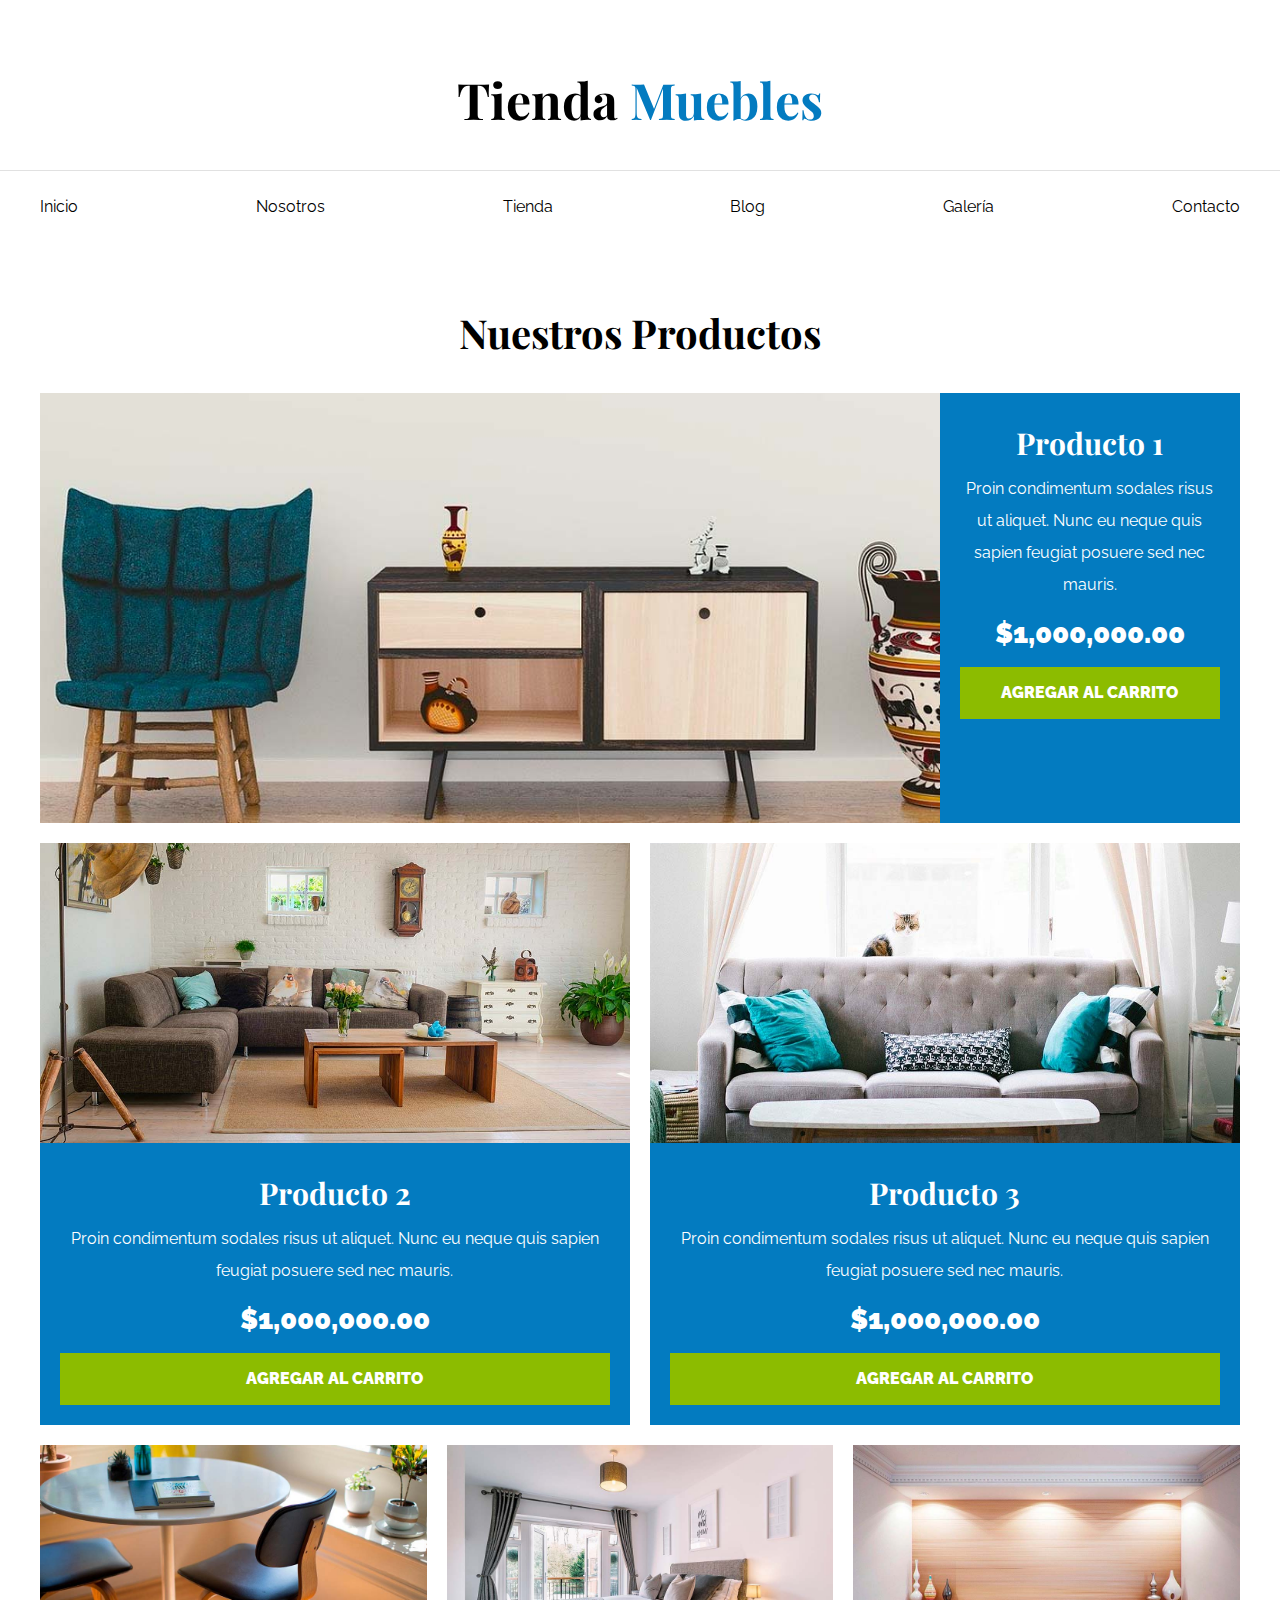
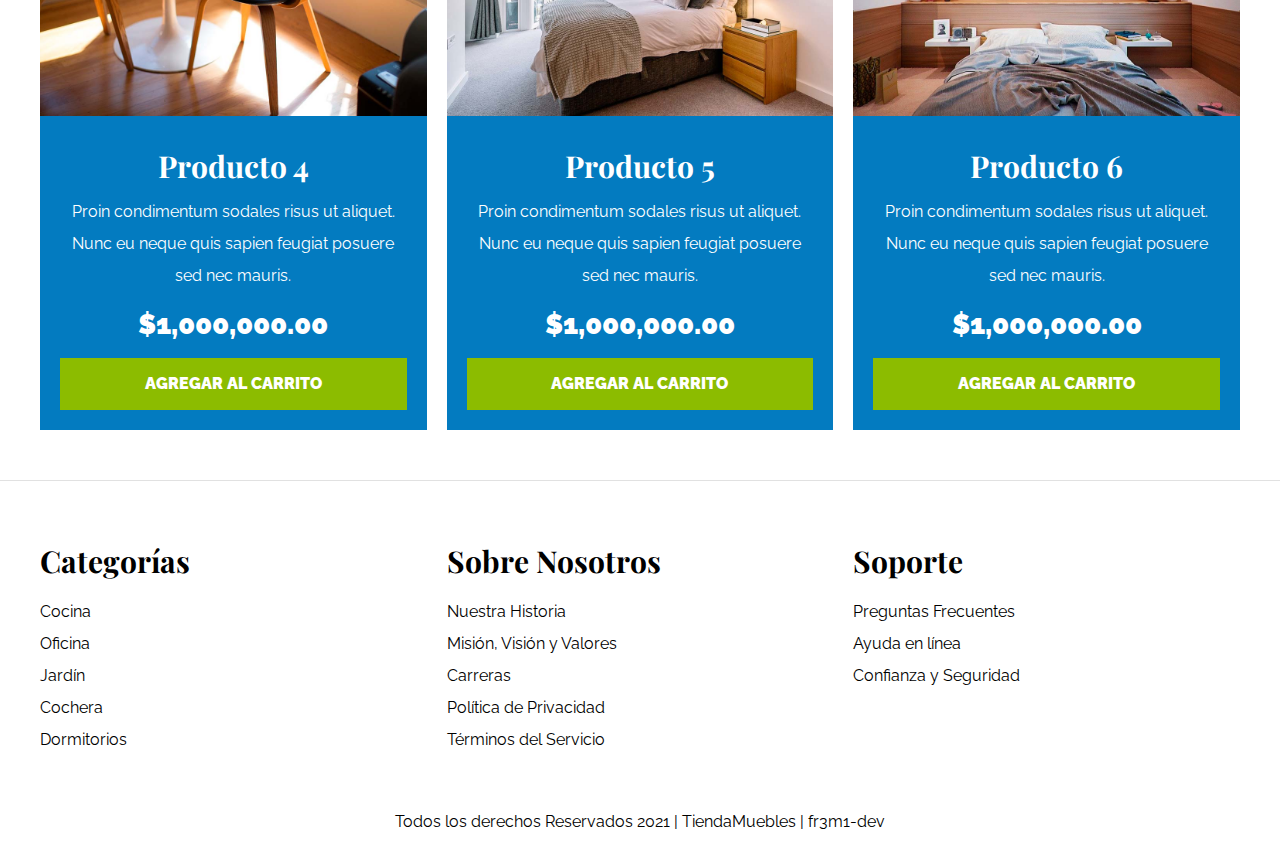
<file: tienda.html>
<!DOCTYPE html>
<html lang="es">
<head>
    <meta charset="UTF-8">
    <meta http-equiv="X-UA-Compatible" content="IE=edge">
    <meta name="viewport" content="width=device-width, initial-scale=1.0">
    <title>Ecommerce - Tienda</title>
    <link rel="stylesheet" href="css/normalize.css">
    <link rel="preconnect" href="https://fonts.googleapis.com">
    <link rel="preconnect" href="https://fonts.gstatic.com" crossorigin>
    <link href="https://fonts.googleapis.com/css2?family=Playfair+Display:wght@700&family=Raleway:wght@400;700;900&display=swap" rel="stylesheet">
    <link rel="stylesheet" href="css/app.css">
</head>
<body>
    <header>
        <h1 class="nombre-sitio">Tienda <span> Muebles </span></h1>
    </header>
    
    <div class="contenedor-navegacion">
        <nav class="nav-principal contenedor">
            <a href="index.html">Inicio</a>
            <a href="nosotros.html">Nosotros</a>
            <a href="tienda.html">Tienda</a>
            <a href="blog.html">Blog</a>
            <a href="galeria.html">Galería</a>
            <a href="contacto.html">Contacto</a>
        </nav>
    </div>

    
    <main class="contenido-principal contenedor ">
        <h2 class="text-center">Nuestros Productos</h2>
        
        <div class="listado-productos">
            <div class="producto">
                <img src="img/producto1.jpg" alt="Imagen Producto" >

                <div class="texto-producto">
                    <h3>Producto 1</h3>
                    <p>Proin condimentum sodales risus ut aliquet. Nunc eu neque quis sapien feugiat posuere sed nec mauris.</p>
                    <p class="precio">$1,000,000.00</p>

                    <a class="btn" href="#">Agregar al Carrito</a>
                </div> <!-- Info Producto -->
            </div> <!-- Producto -->

            <div class="producto">
                <img src="img/producto2.jpg" alt="Imagen Producto" >

                <div class="texto-producto">
                    <h3>Producto 2</h3>
                    <p>Proin condimentum sodales risus ut aliquet. Nunc eu neque quis sapien feugiat posuere sed nec mauris.</p>
                    <p class="precio">$1,000,000.00</p>

                    <a class="btn" href="#">Agregar al Carrito</a>
                </div> <!-- Info Producto -->
            </div> <!-- Producto -->

            <div class="producto">
                <img src="img/producto3.jpg" alt="Imagen Producto" >

                <div class="texto-producto">
                    <h3>Producto 3</h3>
                    <p>Proin condimentum sodales risus ut aliquet. Nunc eu neque quis sapien feugiat posuere sed nec mauris.</p>
                    <p class="precio">$1,000,000.00</p>

                    <a class="btn" href="#">Agregar al Carrito</a>
                </div> <!-- Info Producto -->
            </div> <!-- Producto -->

            <div class="producto">
                <img src="img/producto4.jpg" alt="Imagen Producto" >

                <div class="texto-producto">
                    <h3>Producto 4</h3>
                    <p>Proin condimentum sodales risus ut aliquet. Nunc eu neque quis sapien feugiat posuere sed nec mauris.</p>
                    <p class="precio">$1,000,000.00</p>

                    <a class="btn" href="#">Agregar al Carrito</a>
                </div> <!-- Info Producto -->
            </div> <!-- Producto -->

            <div class="producto">
                <img src="img/producto5.jpg" alt="Imagen Producto" >

                <div class="texto-producto">
                    <h3>Producto 5</h3>
                    <p>Proin condimentum sodales risus ut aliquet. Nunc eu neque quis sapien feugiat posuere sed nec mauris.</p>
                    <p class="precio">$1,000,000.00</p>

                    <a class="btn" href="#">Agregar al Carrito</a>
                </div> <!-- Info Producto -->
            </div> <!-- Producto -->

            <div class="producto">
                <img src="img/producto6.jpg" alt="Imagen Producto" >

                <div class="texto-producto">
                    <h3>Producto 6</h3>
                    <p>Proin condimentum sodales risus ut aliquet. Nunc eu neque quis sapien feugiat posuere sed nec mauris.</p>
                    <p class="precio">$1,000,000.00</p>

                    <a class="btn" href="#">Agregar al Carrito</a>
                </div> <!-- Info Producto -->
            </div> <!-- Producto -->

        </div> <!-- Fin de Listado de Productos -->
    </main>




    <footer class="site-footer">
        <div class="grid-footer contenedor">
            <div>
                <h3>Categorías</h3>

                <nav class="footer-menu">
                    <a href="#">Cocina</a>
                    <a href="#">Oficina</a>
                    <a href="#">Jardín</a>
                    <a href="#">Cochera</a>
                    <a href="#">Dormitorios</a>
                </nav>
            </div>

            <div>
                <h3>Sobre Nosotros</h3>
                <nav class="footer-menu">
                    <a href="#">Nuestra Historia</a>
                    <a href="#">Misión, Visión y Valores</a>
                    <a href="#">Carreras</a>
                    <a href="#">Política de Privacidad</a>
                    <a href="#">Términos del Servicio</a>
                </nav>
            </div>

            <div>
                <h3>Soporte</h3>
                <nav class="footer-menu">
                    <a href="#">Preguntas Frecuentes</a>
                    <a href="#">Ayuda en línea</a>
                    <a href="#">Confianza y Seguridad</a>
                </nav>
            </div>

        </div>

        <p class="copyright">Todos los derechos Reservados 2021 | TiendaMuebles | <span>fr3m1-dev</span></p>
    </footer>

</body>
</html>
</file>
<file: css/app.css>
html {
  box-sizing: border-box;
  font-size: 62.5%;
  /* 1REM = 10px */
}

*,
*:before,
*:after {
  box-sizing: inherit;
}

body {
  font-family: "Raleway", sans-serif;
  font-size: 1.6rem;
  line-height: 2;
}

/* Globales */
h1,
h2,
h3 {
  font-family: "Playfair Display", serif;
  margin: 0 0 2rem 0;
}

h1 {
  font-size: 4rem;
}

@media (min-width: 768px) {
  h1 {
    font-size: 5rem;
  }
}

h2 {
  font-size: 3.2rem;
}

@media (min-width: 768px) {
  h2 {
    font-size: 4rem;
  }
}

h3 {
  font-size: 2.4rem;
}

@media (min-width: 768px) {
  h3 {
    font-size: 3rem;
  }
}

a {
  text-decoration: none;
  color: #000;
}

.contenedor {
  max-width: 120rem;
  margin: 0 auto;
}

img {
  max-width: 100%;
  display: block;
}

.btn {
  background-color: #8cbc00;
  display: block;
  color: #fff;
  text-transform: uppercase;
  font-weight: 900;
  padding: 1rem;
  transition: background-color 0.3s ease-out;
  text-align: center;
  border: none;
  width: 100%;
}

.btn:hover {
  background-color: #769c02;
  cursor: pointer;
}

@media (min-width: 768px) {
  .btn {
    width:auto;
  }
}

/** Utilidades */
.text-center {
  text-align: center;
}

@media (min-width: 768px) {
  .max-width-30 {
    max-width: 30rem;
  }
}



/** Header y Navegacion **/
.nombre-sitio {
  margin-top: 5rem;
  text-align: center;
}

.nombre-sitio span {
  color: #037bc0;
}

.contenedor-navegacion {
  border-top: 0.1rem solid #e1e1e1;
}

.nav-principal {
  padding: 2rem 0;
  display: flex;
  flex-direction: column;
  align-items: center;
}

@media (min-width: 768px) {

  /* No olvidar el px */
  .nav-principal {
    justify-content: space-between;
    flex-direction: row;
  }
}

.hero {
  background-image: url(../img/principal.jpg);
  background-repeat: no-repeat;
  background-size: cover;
  background-position: center center;
  height: 25rem;
}

@media (min-width: 768px) {
  .hero {
    height: 55rem;
  }
}

/** Categorias **/
.categorias {
  padding: 5rem 0;
}

.categoria {
  margin-bottom: 2rem;
}

@media (min-width: 768px) {
  .categoria {
    margin-bottom: 0;
  }
}

.categoria img {
  width: 100%;
}

.categoria a {
  text-align: center;
  display: block;
  padding: 2rem;
  font-size: 2rem;
}

.categoria a:hover {
  background-color: #037bc0;
  color: #ffffff;
  border-bottom-right-radius: 1rem;
}

@media (min-width: 768px) {
  .listado-categorias {
    display: grid;
    grid-template-columns: repeat(3, 1fr);
    gap: 2rem;
  }
}

/** Bloque Nosotros */

.sobre-nosotros {
  background-image: linear-gradient(to bottom,
      transparent 50%,
      #037bc0 50%,
      #037bc0 100%),
    url(../img/nosotros.jpg);
  background-position: center, top left;
  /*Se cambio el posicionamiento de la imagen de movil*/
  background-repeat: no-repeat;
  background-size: 100%, 70rem;
  /* Se bajo a 70remm para hacerla mas pequeña*/
  text-align: justify;
}

@media (min-width: 768px) {
  .sobre-nosotros {
    background-image: linear-gradient(to right,
        transparent 50%,
        #037bc0 50%,
        #037bc0 100%),
      url(../img/nosotros.jpg);
    background-position: left center;
    padding: 10rem 0;
    background-size: 100%, 170rem;
  }
}

.sobre-nosotros-grid {
  display: grid;
  grid-template-rows: repeat(2, 1fr);
}

@media (min-width: 768px) {
  .sobre-nosotros-grid {
    grid-template-columns: repeat(2, 1fr);
    grid-template-rows: unset;
    column-gap: 10rem;
  }
}

.texto-nosotros {
  grid-row: 2 / 3;
  color: #fff;
  padding: 5rem;
}

@media (min-width: 768px) {
  .texto-nosotros {
    grid-column: 2 / 3;
  }
}

/** Listado de Productos **/

.contenido-principal {
  padding-top: 5rem;
}

@media (min-width: 768px) {
  .listado-productos {
    display: grid;
    grid-template-columns: repeat(6, 1fr);
    gap: 2rem;
  }

  .producto:nth-child(1) {
    grid-column-start: 1;
    grid-column-end: 7;
    display: grid;
    grid-template-columns: 3fr 1fr;
  }

  .producto:nth-child(1) img {
    height: 43rem;
    width: 100%;
    object-fit: cover;
  }

  .producto:nth-child(2) {
    grid-column-start: 1;
    grid-column-end: 4;
  }

  .producto:nth-child(2) img,
  .producto:nth-child(3) img {
    height: 30rem;
    width: 100%;
    object-fit: cover;
  }

  .producto:nth-child(3) {
    grid-column-start: 4;
    grid-column-end: 7;
  }

  .producto:nth-child(4) {
    grid-column-start: 1;
    grid-column-end: 3;
  }

  .producto:nth-child(5) {
    grid-column-start: 3;
    grid-column-end: 5;
  }

  .producto:nth-child(6) {
    grid-column-start: 5;
    grid-column-end: 7;
  }
}


.producto {
  background-color: #037bc0;
  margin-bottom: 2rem;
}

@media (min-width: 768px) {
  .producto {
    margin-bottom: 0;
  }
}

.producto:last-of-type {
  /* Para eliminar el margin del ultimo elemento */
  margin-bottom: 0;
}

.texto-producto {
  text-align: center;
  color: #ffffff;
  padding: 2rem;
}

.texto-producto h3 {
  margin: 0;
}

.texto-producto p {
  margin: 0 0 0.5rem 0;
}

.texto-producto .precio {
  font-size: 2.8rem;
  font-weight: 900;
}

/** Footer **/

.site-footer {
  border-top: 1px solid #e1e1e1;
  margin-top: 5rem;
  padding-top: 5rem;
}

.site-footer h3 {
  margin-bottom: 0.5rem;
  text-align: center;
}

@media (min-width: 768px) {
  .site-footer h3 {
    text-align: left;
  }

  .grid-footer {
    display: grid;
    grid-template-columns: repeat(3, 1fr);
    gap: 2rem;
  }
}

.grid-footer>div {
  margin-bottom: 2rem;
}

@media (min-width: 768px) {

  /*Se elimino el margin de abajo del footer */
  .grid-footer>div {
    margin: 0;
  }
}

.footer-menu a {
  display: block;
  text-align: center;
}

@media (min-width: 768px) {

  /* Para alinear a la izquierda */
  .footer-menu a {
    text-align: left;
  }
}

.copyright {
  margin-top: 5rem;
  text-align: center;
}

/** Nosotros **/
.contenido-nosotros {
  display: grid;
  grid-template-columns: 1fr 2fr;
  grid-template-columns: repeat(auto-fit, minmax(25rem, 1fr));
  /* Para crear las columnas de forma automatica con auto-fit */
  column-gap: 4rem;
}

.informacion-nosotros {
  display: flex;
  flex-direction: column;
  justify-content: center;
  padding: 2rem;
  text-align: justify;
}

@media (min-width: 768px) {
  .informacion-nosotros {
    padding: 0;
  }
}

/** Blog **/

@media (min-width: 768px) {
  .contenedor-blog {
    display: grid;
    grid-template-columns: 2fr 1fr;
    column-gap: 4rem;
  }
}

.entrada {
  border-bottom: 2px solid #e1e1e1;
  margin-bottom: 2rem;
  padding-bottom: 4rem;
  text-align: justify;
}

.entrada h2 {
  text-align: center;
}

@media (min-width: 768px) {
  .entrada h2 {
    text-align: left;
  }
}

.contenido-blog {
  padding: 2rem;
}

.entrada:last-of-type {
  border: none;
}

@media (min-width: 768px) {
  .entrada-meta {
    display: flex;
    justify-content: space-between;
  }
}

.entrada-meta p {
  font-weight: bold;
}

.entrada-meta span {
  color: #037bc0;
}

.contenido-entrada-blog {
  width: 60rem;
  margin: 0 auto;
}

/* Galeria */

.galeria {
  list-style: none;
  padding: 0;
  margin: 0;
  display: grid;
  grid-template-columns: repeat(2, 1fr);
  gap: 2rem;
}

@media (min-width: 768px) {
  .galeria {
    grid-template-columns: repeat(3, 1fr);
  }
}

.galeria img {
  height: 40rem;
  width: 40rem;
  object-fit: cover;
}


/* Formulario */

.formulario {
  max-width: 60rem;
  margin: 0 auto;
}

.formulario fieldset {
  border: 1px solid black;
  margin-bottom: 2rem;
}

.formulario legend {
  background-color: #005485;
  width: 100%;
  text-align: center;
  color: #fff;
  text-transform: uppercase;
  font-weight: 900;
  padding: 1rem;
  margin-bottom: 4rem;
}

.campo {
  display: flex;
  margin-bottom: 2rem;
}

.campo label {
  flex-basis: 10rem;
}

.campo input:not([type="radio"]),
.campo textarea,
.campo select {
  flex: 1;
  border: 1px solid #e1e1e1;
  padding: 1rem;
}

/* Video 126, min 3 */
</file>
